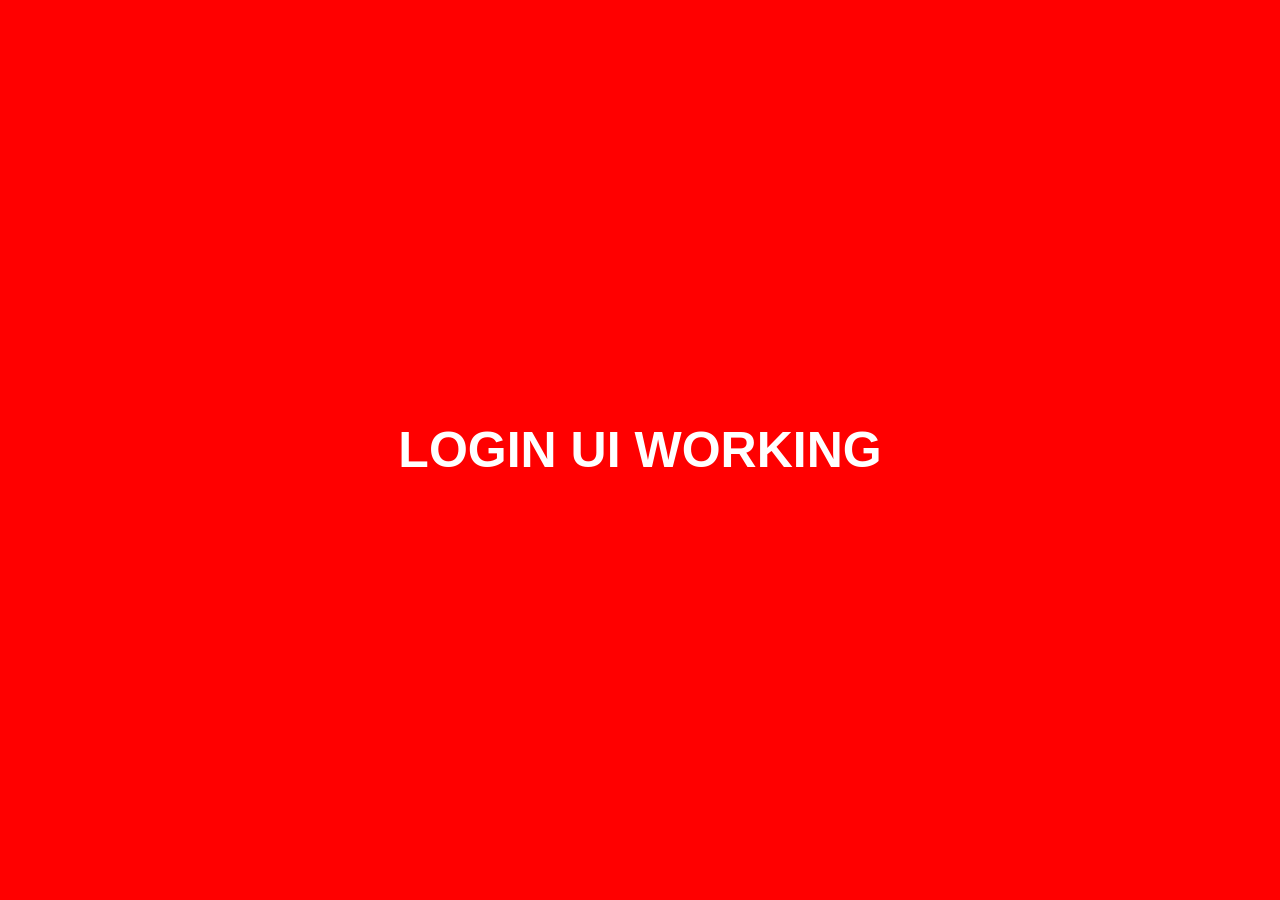
<file: mods/deathmatch/resources/[core]/login_ui/index.html>
<!DOCTYPE html>
<html>
<head>
    <meta charset="utf-8">
    <style>
        html,
        body {
            margin: 0;
            padding: 0;
            width: 100%;
            height: 100%;
            background: red;
            overflow: hidden;
        }

        h1 {
            color: white;
            font-size: 50px;
            position: absolute;
            top: 50%;
            left: 50%;
            transform: translate(-50%, -50%);
            margin: 0;
            font-family: sans-serif;
        }
    </style>
</head>
<body>
    <h1>LOGIN UI WORKING</h1>
</body>
</html>
</file>
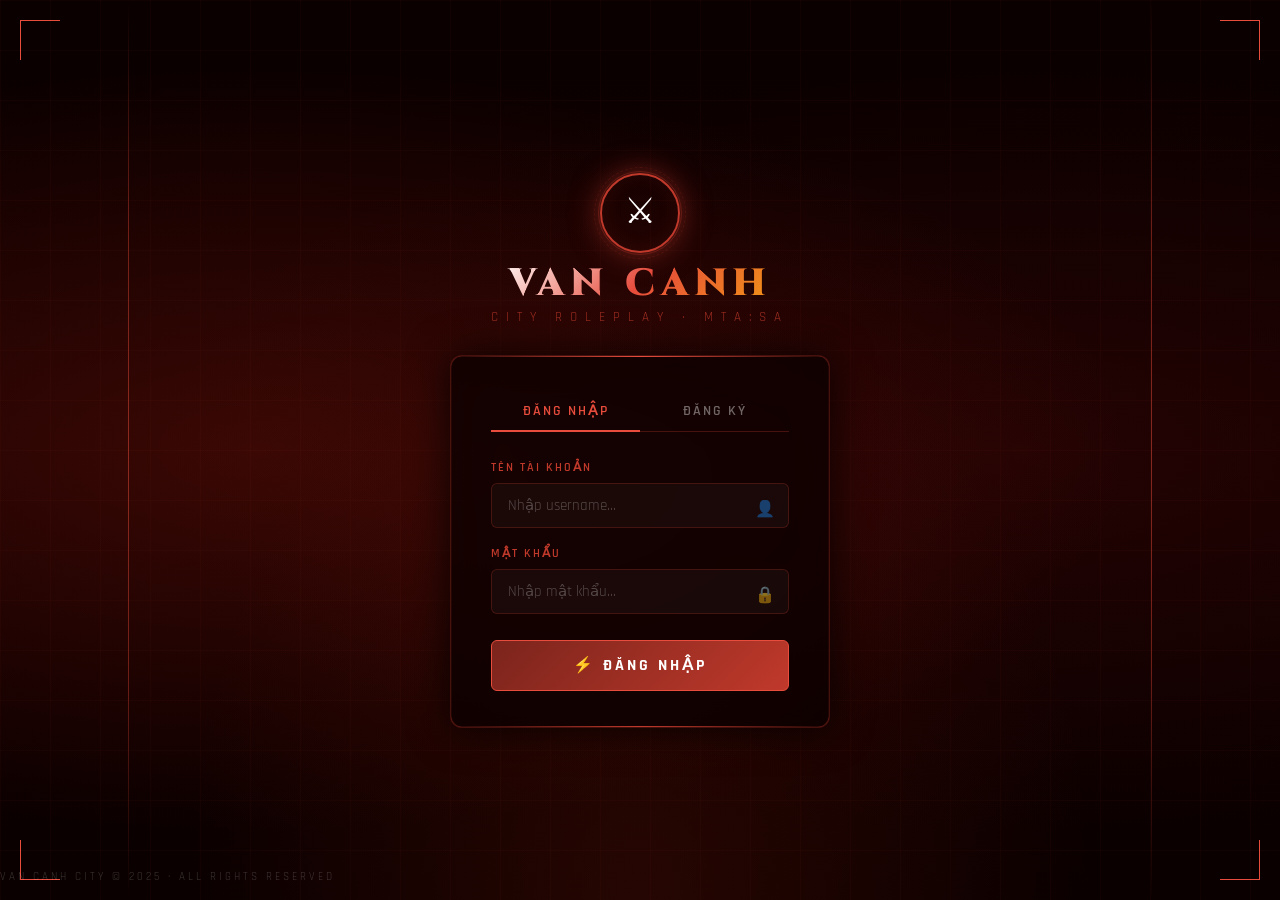
<file: mods/deathmatch/resource-cache/http-client-files/login_ui/html/index.html>
<!DOCTYPE html>
<html lang="vi">
<head>
<meta charset="UTF-8">
<meta name="viewport" content="width=device-width, initial-scale=1.0">
<title>Van Canh City - Login</title>
<link href="https://fonts.googleapis.com/css2?family=Cinzel:wght@400;700;900&family=Rajdhani:wght@300;400;500;600;700&display=swap" rel="stylesheet">
<style>
* { margin:0; padding:0; box-sizing:border-box; }

:root {
  --red: #c0392b;
  --red-bright: #e74c3c;
  --red-dark: #7b241c;
  --red-glow: rgba(192,57,43,0.6);
  --green: #27ae60;
  --green-bright: #2ecc71;
  --green-glow: rgba(39,174,96,0.6);
  --gold: #f39c12;
  --dark: #0a0a0a;
  --dark2: #111111;
  --dark3: #1a0a0a;
  --glass: rgba(10,0,0,0.75);
  --border: rgba(192,57,43,0.3);
}

body {
  width: 100vw; height: 100vh;
  background: var(--dark);
  font-family: 'Rajdhani', sans-serif;
  overflow: hidden;
  color: #fff;
}

/* BACKGROUND */
.bg {
  position: fixed; inset: 0;
  background: 
    radial-gradient(ellipse at 20% 50%, rgba(120,20,10,0.4) 0%, transparent 60%),
    radial-gradient(ellipse at 80% 50%, rgba(80,10,10,0.3) 0%, transparent 60%),
    radial-gradient(ellipse at 50% 100%, rgba(150,30,10,0.2) 0%, transparent 50%),
    linear-gradient(180deg, #0a0000 0%, #110000 50%, #0a0000 100%);
}

.bg-grid {
  position: fixed; inset: 0;
  background-image: 
    linear-gradient(rgba(192,57,43,0.04) 1px, transparent 1px),
    linear-gradient(90deg, rgba(192,57,43,0.04) 1px, transparent 1px);
  background-size: 50px 50px;
  animation: gridMove 20s linear infinite;
}
@keyframes gridMove { from{background-position:0 0} to{background-position:50px 50px} }

.bg-particles { position:fixed; inset:0; pointer-events:none; }
.particle {
  position:absolute; width:2px; height:2px;
  background: var(--red-bright); border-radius:50%;
  animation: float linear infinite;
  opacity:0;
}
@keyframes float {
  0%{opacity:0;transform:translateY(100vh) translateX(0)}
  10%{opacity:1}
  90%{opacity:1}
  100%{opacity:0;transform:translateY(-100px) translateX(calc(var(--drift)*1px))}
}

/* DECORATIVE LINES */
.deco-line-left, .deco-line-right {
  position:fixed; top:0; bottom:0; width:1px;
  background: linear-gradient(180deg, transparent, var(--red), var(--red-bright), var(--red), transparent);
  opacity:0.5;
  animation: lineGlow 3s ease-in-out infinite alternate;
}
.deco-line-left { left: 10%; }
.deco-line-right { right: 10%; animation-delay:1.5s; }
@keyframes lineGlow { from{opacity:0.2} to{opacity:0.7} }

/* MAIN CONTAINER */
.main {
  position: relative; z-index:10;
  display: flex; flex-direction: column;
  align-items: center; justify-content: center;
  height: 100vh; gap: 0;
}

/* LOGO */
.logo-wrap {
  text-align: center; margin-bottom: 30px;
  animation: logoIn 1s cubic-bezier(0.16,1,0.3,1) both;
}
@keyframes logoIn {
  from{opacity:0;transform:translateY(-40px) scale(0.8)}
  to{opacity:1;transform:translateY(0) scale(1)}
}

.logo-icon {
  width: 80px; height: 80px; margin: 0 auto 12px;
  border: 2px solid var(--red);
  border-radius: 50%;
  display: flex; align-items: center; justify-content: center;
  font-size: 36px;
  box-shadow: 0 0 30px var(--red-glow), inset 0 0 20px rgba(192,57,43,0.1);
  animation: iconPulse 2.5s ease-in-out infinite;
  position: relative;
}
.logo-icon::before {
  content:'';position:absolute;inset:-4px;
  border-radius:50%; border:1px solid rgba(192,57,43,0.3);
  animation: rotateBorder 8s linear infinite;
}
.logo-icon::after {
  content:'';position:absolute;inset:-8px;
  border-radius:50%; border:1px dashed rgba(192,57,43,0.15);
  animation: rotateBorder 12s linear infinite reverse;
}
@keyframes iconPulse {
  0%,100%{box-shadow:0 0 30px var(--red-glow),inset 0 0 20px rgba(192,57,43,0.1)}
  50%{box-shadow:0 0 60px var(--red-glow),0 0 100px rgba(192,57,43,0.2),inset 0 0 30px rgba(192,57,43,0.2)}
}
@keyframes rotateBorder { from{transform:rotate(0deg)} to{transform:rotate(360deg)} }

.logo-title {
  font-family: 'Cinzel', serif;
  font-size: 38px; font-weight: 900;
  letter-spacing: 6px;
  background: linear-gradient(135deg, #fff 0%, var(--red-bright) 50%, var(--gold) 100%);
  -webkit-background-clip: text; -webkit-text-fill-color: transparent;
  text-shadow: none;
  line-height:1;
}
.logo-sub {
  font-size: 13px; letter-spacing: 8px;
  color: var(--red); text-transform: uppercase;
  margin-top: 6px; opacity: 0.8;
}

/* PANEL */
.panel {
  background: var(--glass);
  border: 1px solid var(--border);
  border-radius: 12px;
  padding: 36px 40px;
  width: 380px;
  backdrop-filter: blur(20px);
  box-shadow: 0 0 40px rgba(0,0,0,0.8), 0 0 1px var(--red) inset;
  animation: panelIn 1s 0.3s cubic-bezier(0.16,1,0.3,1) both;
  position: relative;
  overflow: hidden;
}
@keyframes panelIn {
  from{opacity:0;transform:scale(0.9) translateY(20px)}
  to{opacity:1;transform:scale(1) translateY(0)}
}
.panel::before {
  content:''; position:absolute; top:0; left:0; right:0; height:1px;
  background: linear-gradient(90deg, transparent, var(--red-bright), transparent);
}
.panel::after {
  content:''; position:absolute; bottom:0; left:0; right:0; height:1px;
  background: linear-gradient(90deg, transparent, var(--red), transparent);
}

.tab-bar {
  display: flex; margin-bottom: 28px;
  border-bottom: 1px solid var(--border);
}
.tab {
  flex:1; padding:10px; text-align:center;
  font-size:14px; font-weight:600; letter-spacing:2px; text-transform:uppercase;
  cursor:pointer; color: rgba(255,255,255,0.4);
  border-bottom: 2px solid transparent;
  margin-bottom: -1px;
  transition: all 0.3s;
}
.tab.active { color: var(--red-bright); border-bottom-color: var(--red-bright); }
.tab:hover:not(.active) { color: rgba(255,255,255,0.7); }

.form-group { margin-bottom: 18px; position: relative; }
.form-group label {
  display: block; font-size:12px; font-weight:600;
  letter-spacing: 2px; text-transform: uppercase;
  color: var(--red); margin-bottom: 8px;
}
.form-group input {
  width: 100%; padding: 12px 16px;
  background: rgba(255,255,255,0.03);
  border: 1px solid rgba(192,57,43,0.25);
  border-radius: 6px;
  color: #fff; font-family:'Rajdhani',sans-serif; font-size:15px;
  outline: none;
  transition: all 0.3s;
}
.form-group input:focus {
  border-color: var(--red-bright);
  background: rgba(192,57,43,0.07);
  box-shadow: 0 0 15px rgba(192,57,43,0.2);
}
.form-group input::placeholder { color: rgba(255,255,255,0.25); }

.form-icon {
  position: absolute; right:14px; top:39px;
  color: rgba(192,57,43,0.5); font-size:16px;
}

.btn-login {
  width: 100%; padding: 14px;
  background: linear-gradient(135deg, var(--red-dark), var(--red));
  border: 1px solid var(--red-bright);
  border-radius: 6px;
  color: #fff; font-family:'Rajdhani',sans-serif;
  font-size:16px; font-weight:700; letter-spacing:3px; text-transform:uppercase;
  cursor: pointer; position:relative; overflow:hidden;
  transition: all 0.3s; margin-top:8px;
}
.btn-login::before {
  content:''; position:absolute; inset:0;
  background: linear-gradient(135deg, var(--red), var(--red-bright));
  opacity:0; transition:opacity 0.3s;
}
.btn-login:hover { box-shadow: 0 0 30px var(--red-glow); transform:translateY(-1px); }
.btn-login:hover::before { opacity:1; }
.btn-login:active { transform:translateY(0); }
.btn-login span { position:relative; z-index:1; }

.btn-register {
  width:100%; padding:12px;
  background: transparent;
  border: 1px solid rgba(39,174,96,0.4);
  border-radius:6px; color: var(--green-bright);
  font-family:'Rajdhani',sans-serif; font-size:15px; font-weight:600;
  letter-spacing:2px; text-transform:uppercase;
  cursor:pointer; transition:all 0.3s; margin-top:10px;
}
.btn-register:hover {
  background: rgba(39,174,96,0.1);
  border-color: var(--green-bright);
  box-shadow: 0 0 20px var(--green-glow);
}

.divider {
  display:flex; align-items:center; gap:12px; margin:16px 0;
  color:rgba(255,255,255,0.2); font-size:12px; letter-spacing:2px;
}
.divider::before,.divider::after {
  content:''; flex:1; height:1px;
  background: rgba(192,57,43,0.2);
}

.status-msg {
  text-align:center; font-size:13px; letter-spacing:1px;
  padding:8px; border-radius:4px; margin-top:12px;
  display:none;
}
.status-msg.error { display:block; color:var(--red-bright); background:rgba(192,57,43,0.1); border:1px solid rgba(192,57,43,0.3); }
.status-msg.success { display:block; color:var(--green-bright); background:rgba(39,174,96,0.1); border:1px solid rgba(39,174,96,0.3); }

/* TAB PANELS */
.tab-panel { display:none; }
.tab-panel.active { display:block; animation: fadeSlide 0.3s ease; }
@keyframes fadeSlide { from{opacity:0;transform:translateX(10px)} to{opacity:1;transform:translateX(0)} }

/* FOOTER */
.footer {
  position:fixed; bottom:16px;
  color:rgba(255,255,255,0.2); font-size:11px; letter-spacing:3px;
  text-transform:uppercase;
  animation: fadeIn 1s 1s both;
}
@keyframes fadeIn { from{opacity:0} to{opacity:1} }

/* CORNER DECO */
.corner { position:fixed; width:40px; height:40px; }
.corner::before,.corner::after { content:''; position:absolute; background:var(--red-bright); }
.corner::before { width:100%; height:1px; top:0; left:0; }
.corner::after { width:1px; height:100%; top:0; left:0; }
.corner.tl { top:20px; left:20px; }
.corner.tr { top:20px; right:20px; transform:scaleX(-1); }
.corner.bl { bottom:20px; left:20px; transform:scaleY(-1); }
.corner.br { bottom:20px; right:20px; transform:scale(-1); }

/* Loading overlay */
.loading-overlay {
  position:fixed; inset:0; z-index:100;
  background: var(--dark); display:flex; align-items:center; justify-content:center;
  flex-direction:column; gap:20px;
  animation: fadeOut 0.5s 0.5s forwards;
}
@keyframes fadeOut { to{opacity:0;pointer-events:none} }
.loading-bar-wrap {
  width:200px; height:2px; background:rgba(255,255,255,0.05);
  border-radius:2px; overflow:hidden;
}
.loading-bar-inner {
  height:100%; width:0; background:var(--red-bright);
  border-radius:2px;
  animation: loadBar 0.5s 0s forwards;
}
@keyframes loadBar { to{width:100%} }
.loading-text { font-size:12px; letter-spacing:4px; color:var(--red); text-transform:uppercase; }
</style>
</head>
<body>

<div class="loading-overlay">
  <div class="loading-text">Van Canh City</div>
  <div class="loading-bar-wrap"><div class="loading-bar-inner"></div></div>
</div>

<div class="bg"></div>
<div class="bg-grid"></div>
<div class="bg-particles" id="particles"></div>

<div class="corner tl"></div>
<div class="corner tr"></div>
<div class="corner bl"></div>
<div class="corner br"></div>
<div class="deco-line-left"></div>
<div class="deco-line-right"></div>

<div class="main">
  <div class="logo-wrap">
    <div class="logo-icon">⚔</div>
    <div class="logo-title">VAN CANH</div>
    <div class="logo-sub">City Roleplay · MTA:SA</div>
  </div>

  <div class="panel">
    <div class="tab-bar">
      <div class="tab active" onclick="switchTab('login')">Đăng Nhập</div>
      <div class="tab" onclick="switchTab('register')">Đăng Ký</div>
    </div>

    <!-- LOGIN -->
    <div class="tab-panel active" id="tab-login">
      <div class="form-group">
        <label>Tên tài khoản</label>
        <input type="text" id="login-user" placeholder="Nhập username..." autocomplete="off"/>
        <span class="form-icon">👤</span>
      </div>
      <div class="form-group">
        <label>Mật khẩu</label>
        <input type="password" id="login-pass" placeholder="Nhập mật khẩu..."/>
        <span class="form-icon">🔒</span>
      </div>
      <button class="btn-login" onclick="doLogin()"><span>⚡ ĐĂNG NHẬP</span></button>
      <div class="status-msg" id="login-msg"></div>
    </div>

    <!-- REGISTER -->
    <div class="tab-panel" id="tab-register">
      <div class="form-group">
        <label>Tên tài khoản</label>
        <input type="text" id="reg-user" placeholder="Nhập username..." autocomplete="off"/>
        <span class="form-icon">👤</span>
      </div>
      <div class="form-group">
        <label>Mật khẩu</label>
        <input type="password" id="reg-pass" placeholder="Nhập mật khẩu..."/>
        <span class="form-icon">🔒</span>
      </div>
      <div class="form-group">
        <label>Xác nhận mật khẩu</label>
        <input type="password" id="reg-pass2" placeholder="Nhập lại mật khẩu..."/>
        <span class="form-icon">🔑</span>
      </div>
      <button class="btn-register" onclick="doRegister()">✨ TẠO TÀI KHOẢN</button>
      <div class="status-msg" id="reg-msg"></div>
    </div>
  </div>
</div>

<div class="footer">Van Canh City © 2025 · All Rights Reserved</div>

<script>
// Generate particles
const pc = document.getElementById('particles');
for(let i=0;i<30;i++){
  const p=document.createElement('div');
  p.className='particle';
  p.style.left=Math.random()*100+'%';
  p.style.setProperty('--drift',(Math.random()-0.5)*200);
  p.style.animationDuration=(8+Math.random()*15)+'s';
  p.style.animationDelay=Math.random()*10+'s';
  p.style.width=p.style.height=(1+Math.random()*2)+'px';
  pc.appendChild(p);
}

function switchTab(t) {
  document.querySelectorAll('.tab').forEach((el,i)=>el.classList.toggle('active', (i===0&&t==='login')||(i===1&&t==='register')));
  document.querySelectorAll('.tab-panel').forEach(el=>el.classList.remove('active'));
  document.getElementById('tab-'+t).classList.add('active');
}

function showMsg(id, msg, type) {
  const el=document.getElementById(id);
  el.textContent=msg; el.className='status-msg '+type;
}

function doLogin() {
  const user = document.getElementById('login-user').value.trim();
  const pass = document.getElementById('login-pass').value;
  if(!user || !pass){ showMsg('login-msg', 'Vui lòng điền đủ thông tin!', 'error'); return; }
  
  if(window.mta) {
      mta.triggerEvent('onLoginSubmit', user, pass); // Tên phải là onLoginSubmit
  }
}

function doRegister() {
  const user = document.getElementById('reg-user').value.trim();
  const pass = document.getElementById('reg-pass').value;
  // ... các đoạn kiểm tra khác ...
  
  // DÒNG NÀY PHẢI LÀ 'onRegisterSubmit'
  if(window.mta) {
    mta.triggerEvent('onRegisterSubmit', user, pass);
  } else {
    showMsg('reg-msg', 'Đang kết nối game...', 'error');
  }
}

// Receive events from Lua
function showLoginError(msg){ showMsg('login-msg',msg,'error'); }
function showLoginSuccess(msg){ showMsg('login-msg',msg,'success'); }
function showRegError(msg){ showMsg('reg-msg',msg,'error'); }
function showRegSuccess(msg){ showMsg('reg-msg',msg,'success'); }

// Enter key support
document.addEventListener('keydown',e=>{
  if(e.key==='Enter'){
    if(document.getElementById('tab-login').classList.contains('active')) doLogin();
    else doRegister();
  }
// Thay thế đoạn script xử lý ở cuối file index.html của bạn bằng đoạn này:

function toggleView(type) {
  document.getElementById('login-view').classList.toggle('active', type==='login');
  document.getElementById('reg-view').classList.toggle('active', type==='register');
}

function doLogin() {
  const user = document.getElementById('login-user').value.trim();
  const pass = document.getElementById('login-pass').value;
  
  if(!user || !pass){
    showMsg('login-msg', 'Vui lòng điền đầy đủ thông tin!', 'error');
    return;
  }
  
  // Gửi sự kiện về Client của MTA (Đã đồng bộ tên Event)
  if(window.mta) {
    mta.triggerEvent('onCefLoginSubmit', user, pass);
  } else {
    showMsg('login-msg', 'Đang kết nối tương tác game...', 'error');
  }
}

function doRegister() {
  const user = document.getElementById('reg-user').value.trim();
  const pass = document.getElementById('reg-pass').value;
  const pass2 = document.getElementById('reg-pass2').value;
  
  // Tạo mặc định Email và Tên nhân vật ảo dựa theo tên tài khoản để khớp với Server MySQL cũ của bạn
  const email = user + "@vancanh.com";
  const char = user + "_City"; 

  if(!user || !pass || !pass2){
    showMsg('reg-msg', 'Vui lòng điền đầy đủ thông tin!', 'error');
    return;
  }
  if(pass.length < 6){
    showMsg('reg-msg', 'Mật khẩu phải có ít nhất 6 ký tự!', 'error');
    return;
  }
  if(pass !== pass2){
    showMsg('reg-msg', 'Mật khẩu xác nhận không khớp!', 'error');
    return;
  }
  
  // Gửi sự kiện về Client của MTA (Đã đồng bộ tên Event)
  if(window.mta) {
    mta.triggerEvent('onCefRegisterSubmit', user, pass, email, char);
  } else {
    showMsg('reg-msg', 'Đang kết nối tương tác game...', 'error');
  }
}

// Các hàm nhận phản hồi từ file Lua gửi lên Web để in chữ thông báo lỗi/thành công
function showResponse(text, isSuccess) {
  if (isSuccess) {
    // Nếu Đăng ký thành công, hiển thị thông báo xanh và tự chuyển về tab Đăng Nhập
    showMsg('reg-msg', text, 'success');
    showMsg('login-msg', 'Đăng ký thành công! Hãy Đăng nhập.', 'success');
    setTimeout(() => { toggleView('login'); }, 2000);
  } else {
    // Nếu thất bại thì in lỗi đỏ lòm lên tab tương ứng
    showMsg('login-msg', text, 'error');
    showMsg('reg-msg', text, 'error');
  }
}
});
</script>
</body>
</html>
</file>
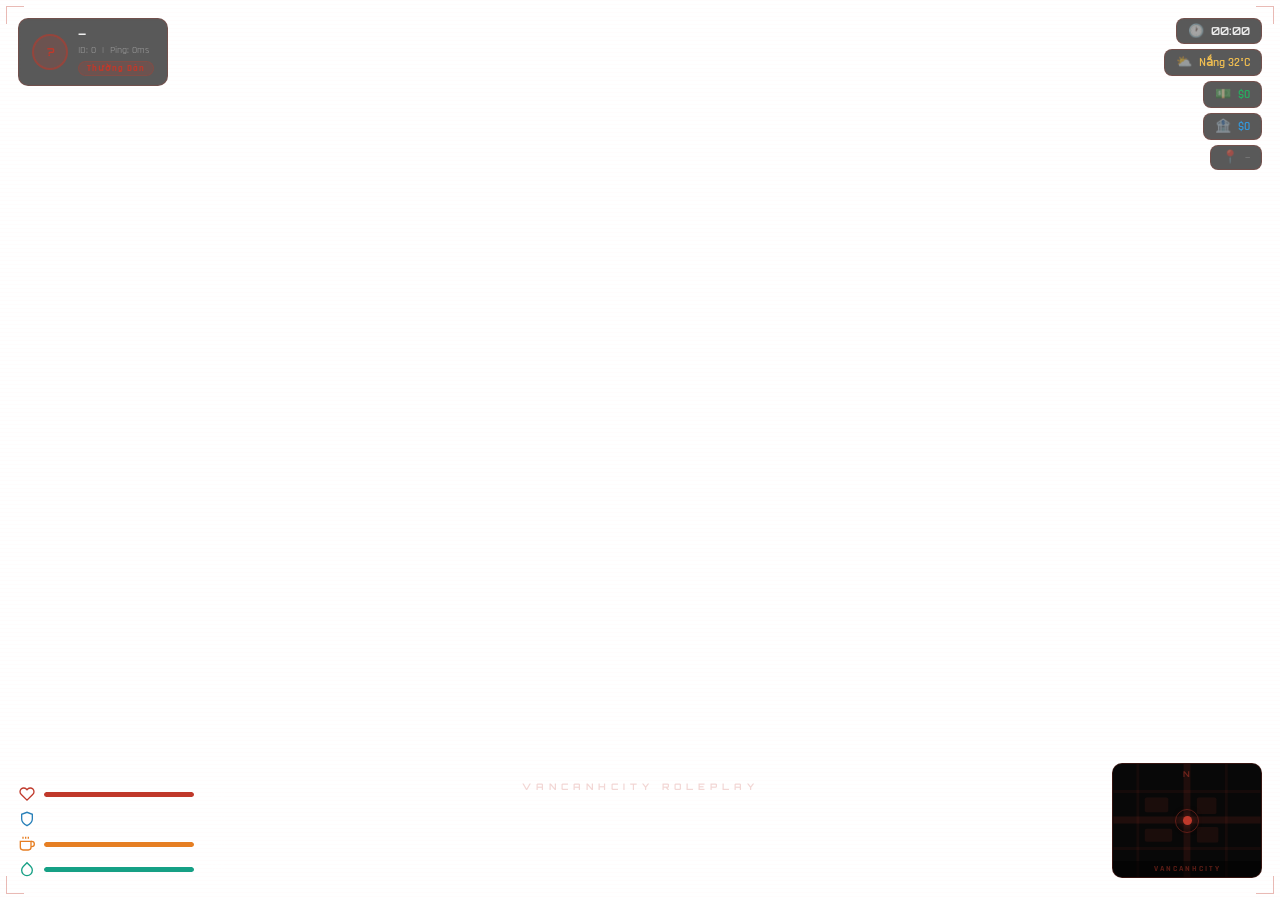
<file: mods/deathmatch/resource-cache/http-client-files/vcc_hud/hud.html>
<!DOCTYPE html>
<html lang="vi">
<head>
<meta charset="UTF-8">
<title>VCC HUD</title>
<style>
@import url('https://fonts.googleapis.com/css2?family=Rajdhani:wght@400;600;700&family=Orbitron:wght@400;700;900&display=swap');
*{margin:0;padding:0;box-sizing:border-box}
html,body{width:100%;height:100%;overflow:hidden;background:transparent}
body{font-family:'Rajdhani',sans-serif;user-select:none}

:root{
  --red:#c0392b;
  --red-glow:rgba(192,57,43,0.6);
  --red-dim:rgba(192,57,43,0.18);
  --red-border:rgba(192,57,43,0.25);
  --panel-bg:rgba(0,0,0,0.65);
  --text:rgba(255,255,255,0.9);
  --text-dim:rgba(255,255,255,0.4);
}

/* ─── SCAN LINES ─── */
body::after{
  content:'';position:fixed;inset:0;pointer-events:none;z-index:0;
  background:repeating-linear-gradient(0deg,transparent,transparent 3px,rgba(255,0,0,0.01) 3px,rgba(255,0,0,0.01) 4px);
}

/* ─── PLAYER CARD - top left ─── */
#player-card{
  position:fixed;top:18px;left:18px;z-index:10;
  background:var(--panel-bg);
  border:1px solid var(--red-border);
  border-radius:10px;padding:8px 13px;
  display:flex;align-items:center;gap:10px;
  backdrop-filter:blur(4px);
}
.avatar{
  width:36px;height:36px;border-radius:50%;
  border:2px solid rgba(192,57,43,0.5);
  background:var(--red-dim);
  display:flex;align-items:center;justify-content:center;
  font-family:'Orbitron',sans-serif;font-size:11px;font-weight:700;
  color:var(--red);flex-shrink:0;
}
.pname{font-size:13px;font-weight:700;color:var(--text)}
.pid{font-size:10px;color:var(--text-dim);margin-top:1px}
.job-pill{
  display:inline-block;margin-top:3px;
  font-size:9px;font-weight:700;letter-spacing:1px;
  padding:1px 8px;border-radius:20px;
  background:var(--red-dim);color:var(--red);
  border:1px solid var(--red-border);
}

/* ─── INFO CHIPS - top right ─── */
#info-panel{
  position:fixed;top:18px;right:18px;z-index:10;
  display:flex;flex-direction:column;gap:5px;align-items:flex-end;
}
.chip{
  background:var(--panel-bg);
  border:1px solid var(--red-border);
  border-radius:8px;padding:5px 11px;
  display:flex;align-items:center;gap:7px;
  font-size:12px;font-weight:600;color:var(--text);
  backdrop-filter:blur(4px);
}
.ic{font-size:13px;opacity:0.5;line-height:1}
.c-green{color:#27ae60}.c-blue{color:#3498db}
.c-yellow{color:rgba(255,200,80,0.9)}.c-dim{color:var(--text-dim);font-size:10px;font-weight:400}
.c-time{color:var(--text);font-family:'Orbitron',sans-serif;font-size:11px}

/* ─── VITALS - bottom left ─── */
#vitals{
  position:fixed;bottom:22px;left:18px;z-index:10;
  display:flex;flex-direction:column;gap:7px;
}
.bar-row{display:flex;align-items:center;gap:8px}
.b-ic{width:18px;height:18px;display:flex;align-items:center;justify-content:center;flex-shrink:0}
.b-ic svg{width:16px;height:16px}
.b-track{
  width:150px;height:5px;
  background:rgba(255,255,255,0.07);
  border-radius:3px;overflow:hidden;
}
.b-fill{height:100%;border-radius:3px;transition:width .5s cubic-bezier(.4,0,.2,1)}
.b-hp   {background:#c0392b;box-shadow:0 0 8px rgba(192,57,43,0.7)}
.b-armor{background:#2980b9;box-shadow:0 0 8px rgba(41,128,185,0.7)}
.b-food {background:#e67e22;box-shadow:0 0 8px rgba(230,126,34,0.7)}
.b-water{background:#16a085;box-shadow:0 0 8px rgba(22,160,133,0.7)}
.b-num{font-size:11px;color:var(--text-dim);font-weight:600;min-width:24px;text-align:right}

/* ─── SPEEDOMETER - bottom center ─── */
#speedo{
  position:fixed;bottom:18px;left:50%;transform:translateX(-50%);z-index:10;
  background:var(--panel-bg);
  border:1px solid var(--red-border);
  border-radius:14px;padding:10px 18px;
  display:flex;align-items:center;gap:16px;
  backdrop-filter:blur(4px);
  opacity:0;transition:opacity .3s;
}
#speedo.active{opacity:1}
.arc-wrap{position:relative;width:84px;height:84px}
.arc-wrap svg{width:84px;height:84px}
.arc-num{
  position:absolute;top:50%;left:50%;transform:translate(-50%,-50%);
  text-align:center;
}
.arc-val{font-family:'Orbitron',sans-serif;font-size:21px;font-weight:900;color:#fff;display:block;line-height:1}
.arc-unit{font-size:8px;color:var(--text-dim);letter-spacing:1.5px}
.s-div{width:1px;height:58px;background:var(--red-border)}
.gear-col{display:flex;flex-direction:column;align-items:center;gap:2px}
.gear-lbl{font-size:9px;letter-spacing:2px;color:var(--text-dim)}
.gear-val{font-family:'Orbitron',sans-serif;font-size:30px;font-weight:900;color:var(--red);line-height:1}
.eng-badge{
  font-size:9px;font-weight:700;letter-spacing:1.5px;
  padding:2px 8px;border-radius:20px;
  background:rgba(46,204,113,0.15);color:#2ecc71;
  border:1px solid rgba(46,204,113,0.3);
}
.eng-badge.off{background:rgba(192,57,43,0.15);color:var(--red);border-color:var(--red-border)}
.fuel-col{display:flex;flex-direction:column;align-items:center;gap:3px}
.fuel-v{width:8px;height:46px;background:rgba(255,255,255,0.07);border-radius:4px;overflow:hidden;display:flex;align-items:flex-end}
.fuel-vf{width:100%;border-radius:4px;background:#e67e22;box-shadow:0 0 6px rgba(230,126,34,0.5);transition:height .5s}
.fuel-lbl{font-size:9px;color:var(--text-dim)}

/* ─── MINIMAP - bottom right ─── */
#minimap{
  position:fixed;bottom:22px;right:18px;z-index:10;
  width:150px;height:115px;
  border:1px solid var(--red-border);
  border-radius:10px;overflow:hidden;
  background:#080808;
}
.mm-bg{position:absolute;inset:0}
.mm-grid-svg{position:absolute;inset:0;width:100%;height:100%}
.mm-dot{
  position:absolute;top:50%;left:50%;
  width:9px;height:9px;margin:-4.5px;
  border-radius:50%;background:var(--red);
  box-shadow:0 0 10px var(--red-glow);
  animation:pulse 1.5s ease-in-out infinite;
}
.mm-ring{
  position:absolute;top:50%;left:50%;
  width:24px;height:24px;margin:-12px;
  border:1px solid rgba(192,57,43,0.4);
  border-radius:50%;
  animation:ring 1.5s ease-out infinite;
}
.mm-footer{
  position:absolute;bottom:0;left:0;right:0;
  text-align:center;font-size:8px;letter-spacing:2px;
  color:rgba(192,57,43,0.45);font-weight:700;
  padding:3px 0;
  background:rgba(0,0,0,0.5);
}
.north-badge{
  position:absolute;top:5px;left:50%;transform:translateX(-50%);
  font-size:8px;font-weight:700;letter-spacing:1px;
  color:rgba(192,57,43,0.5);font-family:'Orbitron',sans-serif;
}
@keyframes pulse{0%,100%{opacity:1}50%{opacity:.4}}
@keyframes ring{0%{transform:scale(.5);opacity:.6}100%{transform:scale(2.2);opacity:0}}

/* ─── NOTIFICATIONS - center left ─── */
#notifs{
  position:fixed;left:18px;top:50%;transform:translateY(-50%);
  z-index:100;
  display:flex;flex-direction:column;gap:5px;
}
.notif{
  background:rgba(0,0,0,0.8);
  border-left:2px solid var(--red);
  border-radius:0 7px 7px 0;
  padding:7px 13px;max-width:240px;
  animation:slideIn .3s ease, fadeOut .3s ease 4.7s forwards;
}
.notif.success{border-color:#27ae60}
.notif.warning{border-color:#f39c12}
.notif.info   {border-color:#3498db}
.notif-t{font-size:12px;font-weight:700;color:#fff}
.notif-m{font-size:11px;color:rgba(255,255,255,0.5);margin-top:2px}
@keyframes slideIn{from{opacity:0;transform:translateX(-16px)}to{opacity:1;transform:none}}
@keyframes fadeOut{from{opacity:1}to{opacity:0;margin:0;padding:0;height:0}}

/* ─── STATUS BADGES ─── */
#badges{
  position:fixed;bottom:115px;right:18px;
  display:flex;flex-direction:column;gap:4px;align-items:flex-end;
  z-index:10;
}
.badge{
  font-size:9px;font-weight:700;letter-spacing:1px;
  padding:3px 10px;border-radius:20px;
  display:flex;align-items:center;gap:5px;
}
.badge-dot{width:5px;height:5px;border-radius:50%;background:currentColor}
.b-wanted{background:rgba(192,57,43,0.2);color:var(--red);border:1px solid var(--red-border);animation:blink 1s infinite}
.b-duty  {background:rgba(46,204,113,0.15);color:#2ecc71;border:1px solid rgba(46,204,113,0.3)}
.b-belt  {background:rgba(241,196,15,0.15);color:#f1c40f;border:1px solid rgba(241,196,15,0.3)}
@keyframes blink{0%,100%{opacity:1}50%{opacity:.4}}

/* ─── CORNER DECO ─── */
.corner{position:fixed;width:18px;height:18px;z-index:5}
.c-tl{top:6px;left:6px;border-top:1px solid rgba(192,57,43,0.35);border-left:1px solid rgba(192,57,43,0.35)}
.c-tr{top:6px;right:6px;border-top:1px solid rgba(192,57,43,0.35);border-right:1px solid rgba(192,57,43,0.35)}
.c-bl{bottom:6px;left:6px;border-bottom:1px solid rgba(192,57,43,0.35);border-left:1px solid rgba(192,57,43,0.35)}
.c-br{bottom:6px;right:6px;border-bottom:1px solid rgba(192,57,43,0.35);border-right:1px solid rgba(192,57,43,0.35)}

/* ─── SERVER NAME WATERMARK ─── */
#watermark{
  position:fixed;bottom:18px;left:50%;transform:translateX(-50%);
  font-family:'Orbitron',sans-serif;font-size:9px;font-weight:700;
  letter-spacing:5px;color:rgba(192,57,43,0.2);
  pointer-events:none;z-index:1;
  white-space:nowrap;
  margin-bottom:90px;
}
</style>
</head>
<body>

<div class="corner c-tl"></div>
<div class="corner c-tr"></div>
<div class="corner c-bl"></div>
<div class="corner c-br"></div>

<!-- Player Card -->
<div id="player-card">
  <div class="avatar" id="avatar">?</div>
  <div>
    <div class="pname" id="player-name">—</div>
    <div class="pid">ID: <span id="player-id">0</span> &nbsp;|&nbsp; Ping: <span id="player-ping">0</span>ms</div>
    <span class="job-pill" id="player-job">Thường Dân</span>
  </div>
</div>

<!-- Info Panel -->
<div id="info-panel">
  <div class="chip"><span class="ic">🕐</span><span class="c-time" id="game-time">00:00</span></div>
  <div class="chip"><span class="ic">⛅</span><span class="c-yellow" id="weather">Nắng  32°C</span></div>
  <div class="chip"><span class="ic">💵</span><span class="c-green" id="cash">$0</span></div>
  <div class="chip"><span class="ic">🏦</span><span class="c-blue" id="bank">$0</span></div>
  <div class="chip"><span class="ic">📍</span><span class="c-dim" id="zone">—</span></div>
</div>

<!-- Vitals -->
<div id="vitals">
  <div class="bar-row">
    <div class="b-ic"><svg viewBox="0 0 24 24" fill="none" stroke="#c0392b" stroke-width="2"><path d="M20.84 4.61a5.5 5.5 0 0 0-7.78 0L12 5.67l-1.06-1.06a5.5 5.5 0 0 0-7.78 7.78l1.06 1.06L12 21.23l7.78-7.78 1.06-1.06a5.5 5.5 0 0 0 0-7.78z"/></svg></div>
    <div class="b-track"><div class="b-fill b-hp" id="bar-hp" style="width:100%"></div></div>
    <span class="b-num" id="txt-hp">100</span>
  </div>
  <div class="bar-row">
    <div class="b-ic"><svg viewBox="0 0 24 24" fill="none" stroke="#2980b9" stroke-width="2"><path d="M12 22s8-4 8-10V5l-8-3-8 3v7c0 6 8 10 8 10z"/></svg></div>
    <div class="b-track"><div class="b-fill b-armor" id="bar-armor" style="width:0%"></div></div>
    <span class="b-num" id="txt-armor">0</span>
  </div>
  <div class="bar-row">
    <div class="b-ic"><svg viewBox="0 0 24 24" fill="none" stroke="#e67e22" stroke-width="2"><path d="M18 8h1a4 4 0 0 1 0 8h-1"/><path d="M2 8h16v9a4 4 0 0 1-4 4H6a4 4 0 0 1-4-4V8z"/><line x1="6" y1="1" x2="6" y2="4"/><line x1="10" y1="1" x2="10" y2="4"/><line x1="14" y1="1" x2="14" y2="4"/></svg></div>
    <div class="b-track"><div class="b-fill b-food" id="bar-food" style="width:100%"></div></div>
    <span class="b-num" id="txt-food">100</span>
  </div>
  <div class="bar-row">
    <div class="b-ic"><svg viewBox="0 0 24 24" fill="none" stroke="#16a085" stroke-width="2"><path d="M12 2.69l5.66 5.66a8 8 0 1 1-11.31 0z"/></svg></div>
    <div class="b-track"><div class="b-fill b-water" id="bar-water" style="width:100%"></div></div>
    <span class="b-num" id="txt-water">100</span>
  </div>
</div>

<!-- Speedometer (hidden when on foot) -->
<div id="speedo">
  <div class="arc-wrap">
    <svg viewBox="0 0 84 84">
      <circle cx="42" cy="42" r="36" fill="none" stroke="rgba(192,57,43,0.12)" stroke-width="5"/>
      <circle cx="42" cy="42" r="36" fill="none" stroke="#c0392b" stroke-width="5"
        stroke-dasharray="226" stroke-dashoffset="226"
        stroke-linecap="round" transform="rotate(-90 42 42)"
        id="arc"/>
    </svg>
    <div class="arc-num">
      <span class="arc-val" id="spd-num">0</span>
      <span class="arc-unit">KM/H</span>
    </div>
  </div>
  <div class="s-div"></div>
  <div class="gear-col">
    <div class="gear-lbl">GEAR</div>
    <div class="gear-val" id="gear-num">N</div>
    <div class="eng-badge" id="eng-badge">ON</div>
  </div>
  <div class="s-div"></div>
  <div class="fuel-col">
    <svg width="12" height="12" viewBox="0 0 24 24" fill="none" stroke="rgba(255,255,255,0.3)" stroke-width="2"><rect x="3" y="2" width="12" height="20" rx="2"/><path d="M15 8h2a2 2 0 0 1 2 2v4a2 2 0 0 1-2 2h-2"/><line x1="7" y1="6" x2="11" y2="6"/></svg>
    <div class="fuel-v"><div class="fuel-vf" id="fuel-bar" style="height:100%"></div></div>
    <div class="fuel-lbl" id="fuel-txt">100%</div>
  </div>
</div>

<!-- Minimap -->
<div id="minimap">
  <svg class="mm-grid-svg" viewBox="0 0 150 115" xmlns="http://www.w3.org/2000/svg">
    <rect width="150" height="115" fill="#080808"/>
    <line x1="75" y1="0" x2="75" y2="115" stroke="rgba(192,57,43,0.13)" stroke-width="7"/>
    <line x1="0" y1="57" x2="150" y2="57" stroke="rgba(192,57,43,0.13)" stroke-width="7"/>
    <line x1="25" y1="0" x2="25" y2="115" stroke="rgba(192,57,43,0.07)" stroke-width="3"/>
    <line x1="115" y1="0" x2="115" y2="115" stroke="rgba(192,57,43,0.07)" stroke-width="3"/>
    <line x1="0" y1="28" x2="150" y2="28" stroke="rgba(192,57,43,0.07)" stroke-width="3"/>
    <line x1="0" y1="86" x2="150" y2="86" stroke="rgba(192,57,43,0.07)" stroke-width="3"/>
    <rect x="32" y="34" width="24" height="15" rx="2" fill="rgba(192,57,43,0.1)"/>
    <rect x="85" y="34" width="20" height="17" rx="2" fill="rgba(192,57,43,0.1)"/>
    <rect x="32" y="66" width="28" height="13" rx="2" fill="rgba(192,57,43,0.1)"/>
    <rect x="85" y="64" width="22" height="16" rx="2" fill="rgba(192,57,43,0.1)"/>
  </svg>
  <div class="north-badge">N</div>
  <div class="mm-ring"></div>
  <div class="mm-dot"></div>
  <div class="mm-footer">VANCANHCITY</div>
</div>

<!-- Status Badges -->
<div id="badges"></div>

<!-- Notifications -->
<div id="notifs"></div>

<div id="watermark">VANCANHCITY ROLEPLAY</div>

<script>
// ── BRIDGE: nhận lệnh từ Lua qua triggerEvent ──────────────
function vcc_setPlayer(name, id, job) {
  document.getElementById('player-name').textContent = name || '—';
  document.getElementById('player-id').textContent = id || 0;
  const parts = (name||'?').trim().split(' ');
  const init = (parts[0][0]+(parts[parts.length-1][0]||'')).toUpperCase();
  document.getElementById('avatar').textContent = init;
  document.getElementById('player-job').textContent = job || 'Thường Dân';
}

function vcc_setMoney(cash, bank) {
  document.getElementById('cash').textContent = '$'+fmt(cash||0);
  document.getElementById('bank').textContent = '$'+fmt(bank||0);
}

function vcc_setStats(hp, armor, food, water) {
  setBar('hp', hp); setBar('armor', armor);
  setBar('food', food); setBar('water', water);
}

function vcc_setVehicle(inVeh, speed, gear, fuel, engineOn) {
  const s = document.getElementById('speedo');
  if (!inVeh) { s.classList.remove('active'); return; }
  s.classList.add('active');
  const spd = Math.max(0, Math.min(200, speed||0));
  document.getElementById('spd-num').textContent = Math.round(spd);
  const arc = document.getElementById('arc');
  const offset = 226 - (226 * spd / 200);
  arc.style.strokeDashoffset = offset;
  const g = gear||0;
  document.getElementById('gear-num').textContent = g===0?'N':g===-1?'R':g;
  const eb = document.getElementById('eng-badge');
  if (engineOn) { eb.textContent='ON'; eb.className='eng-badge'; }
  else          { eb.textContent='OFF'; eb.className='eng-badge off'; }
  const f = Math.max(0, Math.min(100, fuel||0));
  document.getElementById('fuel-bar').style.height = f+'%';
  document.getElementById('fuel-txt').textContent = Math.round(f)+'%';
}

function vcc_setTime(h, m) {
  document.getElementById('game-time').textContent =
    (h<10?'0':'')+h+':'+(m<10?'0':'')+m;
}

function vcc_setWeather(label, temp) {
  document.getElementById('weather').textContent = label+'  '+temp+'°C';
}

function vcc_setZone(zone) {
  document.getElementById('zone').textContent = zone||'—';
}

function vcc_setPing(ping) {
  document.getElementById('player-ping').textContent = ping||0;
}

function vcc_notify(title, msg, style) {
  const box = document.getElementById('notifs');
  const el = document.createElement('div');
  el.className = 'notif'+(style?' '+style:'');
  el.innerHTML = '<div class="notif-t">'+title+'</div>'
               + (msg?'<div class="notif-m">'+msg+'</div>':'');
  box.prepend(el);
  setTimeout(()=>{ if(el.parentNode) el.remove(); }, 5000);
}

function vcc_setStatus(wanted, onDuty, seatbelt) {
  const b = document.getElementById('badges');
  b.innerHTML = '';
  if (wanted)   b.innerHTML += '<div class="badge b-wanted"><div class="badge-dot"></div>BỊ TRUY NÃ</div>';
  if (onDuty)   b.innerHTML += '<div class="badge b-duty"><div class="badge-dot"></div>ON DUTY</div>';
  if (seatbelt) b.innerHTML += '<div class="badge b-belt"><div class="badge-dot"></div>THẮT DÂY</div>';
}

// ── HELPERS ───────────────────────────────────────────────
function fmt(n){ return Number(n).toLocaleString('vi-VN'); }
function setBar(name, val){
  const pct = Math.max(0, Math.min(100, val||0));
  const b = document.getElementById('bar-'+name);
  const t = document.getElementById('txt-'+name);
  if(b) b.style.width = pct+'%';
  if(t) t.textContent = Math.round(pct);
}

// ── EXPOSE global cho Lua gọi qua executeJS ───────────────
window.vcc = {
  setPlayer:  vcc_setPlayer,
  setMoney:   vcc_setMoney,
  setStats:   vcc_setStats,
  setVehicle: vcc_setVehicle,
  setTime:    vcc_setTime,
  setWeather: vcc_setWeather,
  setZone:    vcc_setZone,
  setPing:    vcc_setPing,
  notify:     vcc_notify,
  setStatus:  vcc_setStatus,
};
</script>
</body>
</html>
</file>
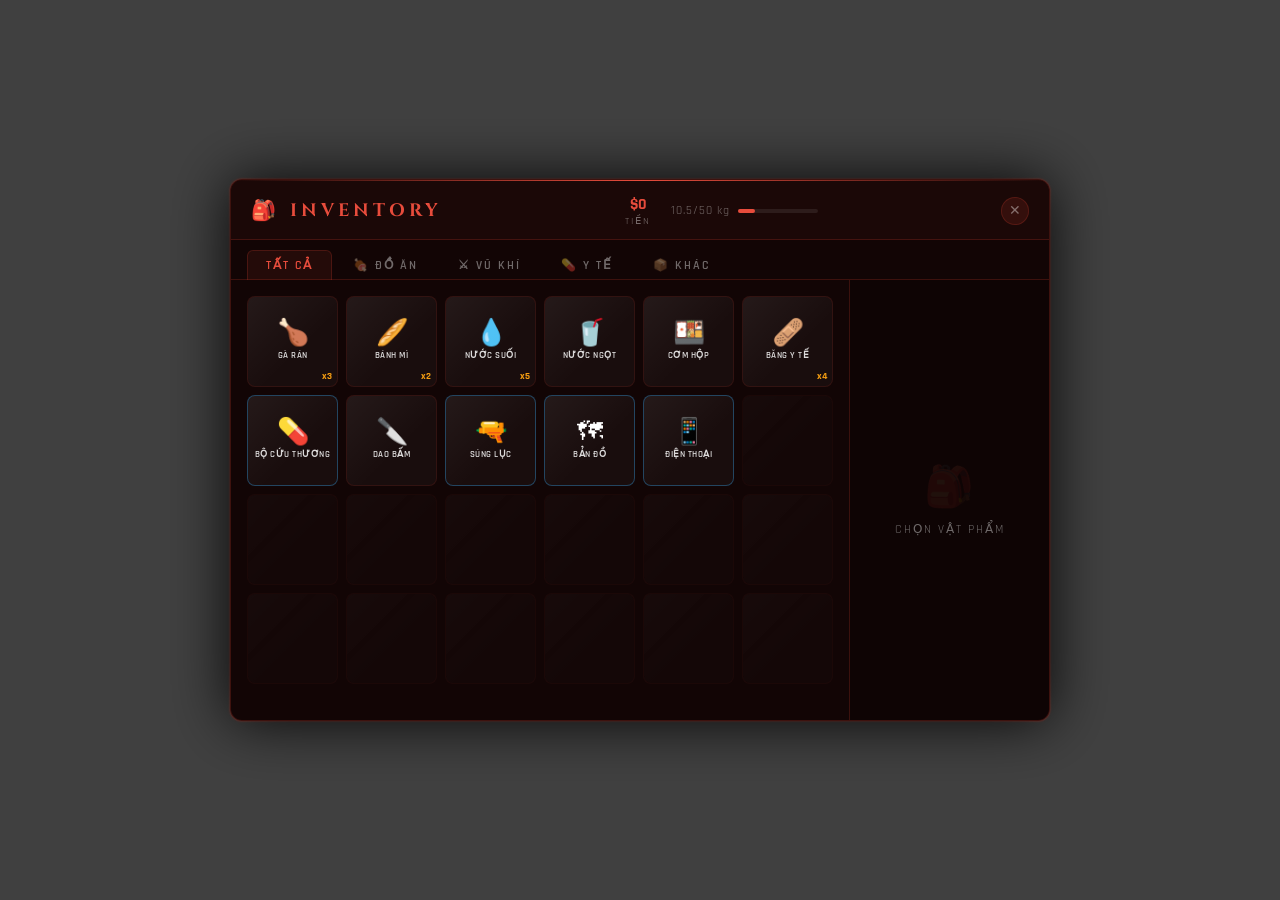
<file: mods/deathmatch/resource-cache/http-client-files/vcc_inventory/inventory.html>
<!DOCTYPE html>
<html lang="vi">
<head>
<meta charset="UTF-8">
<title>Van Canh City - Inventory</title>
<link href="https://fonts.googleapis.com/css2?family=Cinzel:wght@400;700&family=Rajdhani:wght@300;400;500;600;700&display=swap" rel="stylesheet">
<style>
*{margin:0;padding:0;box-sizing:border-box;}
:root{
  --red:#c0392b;--red-b:#e74c3c;--red-g:rgba(192,57,43,0.5);
  --red-d:#7b241c;
  --green:#27ae60;--green-b:#2ecc71;--green-g:rgba(39,174,96,0.5);
  --gold:#f39c12;--gold-g:rgba(243,156,18,0.5);
  --dark:#080000;--dark2:rgba(15,0,0,0.92);
  --border:rgba(192,57,43,0.25);
  --border-h:rgba(192,57,43,0.6);
  --text:rgba(255,255,255,0.85);--text-dim:rgba(255,255,255,0.4);
}
body{
  width:100vw;height:100vh;
  background:transparent;
  font-family:'Rajdhani',sans-serif;
  overflow:hidden;color:#fff;
}

/* OVERLAY */
.overlay{
  position:fixed;inset:0;
  background:rgba(0,0,0,0.75);
  backdrop-filter:blur(4px);
  display:flex;align-items:center;justify-content:center;
  animation:fadeIn 0.25s ease;
}
@keyframes fadeIn{from{opacity:0}to{opacity:1}}

/* MAIN WINDOW */
.inv-window{
  width:820px;max-height:580px;
  background:var(--dark2);
  border:1px solid var(--border);
  border-radius:12px;
  display:flex;flex-direction:column;
  box-shadow:0 0 60px rgba(0,0,0,0.9), 0 0 2px var(--red);
  animation:windowIn 0.3s cubic-bezier(0.16,1,0.3,1);
  overflow:hidden;
  position:relative;
}
@keyframes windowIn{from{opacity:0;transform:scale(0.95) translateY(20px)}to{opacity:1;transform:none}}
.inv-window::before{
  content:'';position:absolute;top:0;left:0;right:0;height:1px;
  background:linear-gradient(90deg,transparent,var(--red-b),transparent);
}

/* HEADER */
.inv-header{
  display:flex;align-items:center;justify-content:space-between;
  padding:14px 20px 12px;
  border-bottom:1px solid var(--border);
  background:rgba(192,57,43,0.05);
  flex-shrink:0;
}
.inv-title{
  font-family:'Cinzel',serif;font-size:18px;font-weight:700;
  letter-spacing:4px;color:var(--red-b);
  display:flex;align-items:center;gap:10px;
}
.inv-title-icon{font-size:20px;}
.inv-player-info{display:flex;align-items:center;gap:20px;}
.inv-stat{text-align:center;}
.inv-stat-val{font-size:16px;font-weight:700;color:var(--red-b);}
.inv-stat-lbl{font-size:10px;letter-spacing:2px;color:var(--text-dim);text-transform:uppercase;}
.inv-weight{
  display:flex;align-items:center;gap:8px;
  font-size:12px;letter-spacing:1px;color:var(--text-dim);
}
.weight-bar{width:80px;height:4px;background:rgba(255,255,255,0.08);border-radius:2px;}
.weight-fill{height:100%;background:var(--red-b);border-radius:2px;transition:width 0.4s;}
.close-btn{
  width:28px;height:28px;border-radius:50%;
  background:rgba(192,57,43,0.15);border:1px solid var(--border);
  cursor:pointer;display:flex;align-items:center;justify-content:center;
  font-size:14px;transition:all 0.2s;color:var(--text-dim);
}
.close-btn:hover{background:var(--red-d);border-color:var(--red-b);color:#fff;transform:scale(1.1);}

/* TABS */
.inv-tabs{
  display:flex;gap:2px;padding:10px 16px 0;
  border-bottom:1px solid var(--border);flex-shrink:0;
}
.inv-tab{
  padding:7px 18px;font-size:12px;font-weight:600;letter-spacing:2px;
  text-transform:uppercase;cursor:pointer;
  color:var(--text-dim);border-radius:6px 6px 0 0;
  border:1px solid transparent;border-bottom:none;
  transition:all 0.2s;margin-bottom:-1px;
}
.inv-tab:hover{color:#fff;background:rgba(192,57,43,0.08);}
.inv-tab.active{
  color:var(--red-b);border-color:var(--border);
  background:rgba(192,57,43,0.1);
}

/* BODY */
.inv-body{display:flex;flex:1;overflow:hidden;}

/* GRID */
.inv-grid-area{
  flex:1;padding:16px;overflow-y:auto;
}
.inv-grid-area::-webkit-scrollbar{width:4px;}
.inv-grid-area::-webkit-scrollbar-track{background:rgba(0,0,0,0.2);}
.inv-grid-area::-webkit-scrollbar-thumb{background:var(--red-d);border-radius:2px;}

.inv-category-label{
  font-size:11px;letter-spacing:3px;text-transform:uppercase;
  color:var(--text-dim);margin-bottom:10px;padding-bottom:4px;
  border-bottom:1px solid var(--border);
}

.inv-grid{
  display:grid;
  grid-template-columns:repeat(6, 1fr);
  gap:8px;margin-bottom:20px;
}

/* ITEM SLOT */
.item-slot{
  aspect-ratio:1;
  background:rgba(255,255,255,0.03);
  border:1px solid rgba(192,57,43,0.15);
  border-radius:8px;
  cursor:pointer;
  position:relative;overflow:hidden;
  transition:all 0.25s cubic-bezier(0.34,1.56,0.64,1);
  display:flex;flex-direction:column;align-items:center;justify-content:center;
  gap:4px;
}
.item-slot:hover{
  background:rgba(192,57,43,0.12);
  border-color:var(--red-b);
  transform:translateY(-4px) scale(1.05);
  box-shadow:0 8px 24px rgba(192,57,43,0.35), 0 0 0 1px rgba(231,76,60,0.3);
  z-index:5;
}
.item-slot:hover .item-icon{transform:scale(1.2);}
.item-slot.empty{cursor:default;opacity:0.3;}
.item-slot.empty:hover{transform:none;box-shadow:none;border-color:rgba(192,57,43,0.15);}
.item-slot.selected{
  background:rgba(39,174,96,0.12);
  border-color:var(--green-b);
  box-shadow:0 0 20px var(--green-g);
}
.item-slot.selected:hover{
  background:rgba(39,174,96,0.18);
  border-color:var(--green-b);
  box-shadow:0 8px 24px var(--green-g);
}

/* Rarity glow */
.item-slot.rare{border-color:rgba(52,152,219,0.4);}
.item-slot.rare:hover{border-color:#3498db;box-shadow:0 8px 24px rgba(52,152,219,0.35);}
.item-slot.epic{border-color:rgba(155,89,182,0.4);}
.item-slot.epic:hover{border-color:#9b59b6;box-shadow:0 8px 24px rgba(155,89,182,0.35);}
.item-slot.legendary{border-color:rgba(243,156,18,0.5);}
.item-slot.legendary:hover{border-color:var(--gold);box-shadow:0 8px 24px var(--gold-g);}

.item-slot::before{
  content:'';position:absolute;inset:0;
  background:linear-gradient(135deg, rgba(255,255,255,0.05) 0%, transparent 60%);
  pointer-events:none;
}

.item-icon{
  font-size:26px;transition:transform 0.3s cubic-bezier(0.34,1.56,0.64,1);
  line-height:1;
}
.item-name{
  font-size:9px;letter-spacing:0.5px;text-align:center;
  color:var(--text);font-weight:600;
  padding:0 4px;line-height:1.2;
  text-transform:uppercase;
}
.item-qty{
  position:absolute;bottom:4px;right:5px;
  font-size:10px;font-weight:700;color:var(--gold);
}
.item-new{
  position:absolute;top:4px;right:4px;
  width:6px;height:6px;border-radius:50%;
  background:var(--red-b);
  animation:blink 1s ease-in-out infinite;
}
@keyframes blink{0%,100%{opacity:1}50%{opacity:0}}

/* DETAIL PANEL */
.inv-detail{
  width:200px;border-left:1px solid var(--border);
  display:flex;flex-direction:column;flex-shrink:0;
  background:rgba(0,0,0,0.2);
}
.detail-empty{
  flex:1;display:flex;flex-direction:column;align-items:center;justify-content:center;
  gap:8px;color:var(--text-dim);font-size:12px;letter-spacing:2px;text-transform:uppercase;
}
.detail-empty-icon{font-size:40px;opacity:0.2;}

.detail-content{flex:1;padding:16px;display:flex;flex-direction:column;gap:12px;}
.detail-icon{font-size:48px;text-align:center;margin-bottom:4px;}
.detail-name{
  font-family:'Cinzel',serif;font-size:15px;font-weight:700;
  color:#fff;text-align:center;line-height:1.3;
}
.detail-rarity{
  text-align:center;font-size:10px;letter-spacing:3px;text-transform:uppercase;
  margin-top:2px;
}
.rarity-common{color:var(--text-dim);}
.rarity-rare{color:#3498db;}
.rarity-epic{color:#9b59b6;}
.rarity-legendary{color:var(--gold);}

.detail-divider{height:1px;background:var(--border);}
.detail-desc{
  font-size:12px;color:var(--text-dim);line-height:1.6;
  letter-spacing:0.5px;
}
.detail-stats{display:flex;flex-direction:column;gap:6px;}
.detail-stat{display:flex;justify-content:space-between;align-items:center;}
.detail-stat-k{font-size:11px;color:var(--text-dim);letter-spacing:1px;}
.detail-stat-v{font-size:12px;font-weight:700;color:var(--red-b);}
.detail-qty-row{display:flex;align-items:center;gap:8px;justify-content:center;}
.qty-btn{
  width:26px;height:26px;border-radius:4px;
  background:rgba(192,57,43,0.15);border:1px solid var(--border);
  cursor:pointer;display:flex;align-items:center;justify-content:center;
  font-size:16px;color:var(--text);transition:all 0.2s;
}
.qty-btn:hover{background:var(--red-d);border-color:var(--red-b);}
.qty-display{
  min-width:36px;text-align:center;
  font-size:15px;font-weight:700;color:#fff;
}

/* ACTION BUTTONS */
.detail-actions{
  padding:12px 16px 14px;border-top:1px solid var(--border);
  display:flex;flex-direction:column;gap:6px;
}
.btn-use{
  padding:9px;border-radius:6px;
  background:linear-gradient(135deg, rgba(39,174,96,0.2), rgba(39,174,96,0.1));
  border:1px solid rgba(39,174,96,0.4);
  color:var(--green-b);cursor:pointer;
  font-family:'Rajdhani',sans-serif;font-size:13px;font-weight:700;
  letter-spacing:2px;text-transform:uppercase;
  transition:all 0.25s cubic-bezier(0.34,1.56,0.64,1);
  text-align:center;
}
.btn-use:hover{
  background:linear-gradient(135deg, rgba(39,174,96,0.35), rgba(39,174,96,0.2));
  border-color:var(--green-b);
  box-shadow:0 0 20px var(--green-g),0 4px 12px rgba(0,0,0,0.3);
  transform:translateY(-2px);
}
.btn-use:active{transform:translateY(0);}

.btn-drop{
  padding:9px;border-radius:6px;
  background:rgba(192,57,43,0.08);
  border:1px solid rgba(192,57,43,0.25);
  color:var(--red-b);cursor:pointer;
  font-family:'Rajdhani',sans-serif;font-size:13px;font-weight:700;
  letter-spacing:2px;text-transform:uppercase;
  transition:all 0.25s cubic-bezier(0.34,1.56,0.64,1);
  text-align:center;
}
.btn-drop:hover{
  background:rgba(192,57,43,0.2);
  border-color:var(--red-b);
  box-shadow:0 0 20px var(--red-g),0 4px 12px rgba(0,0,0,0.3);
  transform:translateY(-2px);
}
.btn-drop:active{transform:translateY(0);}

/* TOAST */
.toast{
  position:fixed;bottom:30px;left:50%;transform:translateX(-50%) translateY(20px);
  background:rgba(10,0,0,0.95);border:1px solid var(--border);
  border-radius:8px;padding:10px 20px;
  font-size:13px;letter-spacing:1px;
  opacity:0;transition:all 0.3s;pointer-events:none;
  z-index:100;
}
.toast.show{opacity:1;transform:translateX(-50%) translateY(0);}
.toast.success{border-color:var(--green-b);color:var(--green-b);}
.toast.error{border-color:var(--red-b);color:var(--red-b);}
</style>
</head>
<body>
<div class="overlay" id="overlay">
  <div class="inv-window">
    <!-- HEADER -->
    <div class="inv-header">
      <div class="inv-title">
        <span class="inv-title-icon">🎒</span>
        INVENTORY
      </div>
      <div class="inv-player-info">
        <div class="inv-stat">
          <div class="inv-stat-val" id="hdr-money">$0</div>
          <div class="inv-stat-lbl">Tiền</div>
        </div>
        <div class="inv-weight">
          <span id="weight-text">0/50 kg</span>
          <div class="weight-bar"><div class="weight-fill" id="weight-fill" style="width:0%"></div></div>
        </div>
      </div>
      <div class="close-btn" onclick="closeInventory()">✕</div>
    </div>

    <!-- TABS -->
    <div class="inv-tabs">
      <div class="inv-tab active" onclick="switchCat('all',this)">Tất Cả</div>
      <div class="inv-tab" onclick="switchCat('food',this)">🍖 Đồ Ăn</div>
      <div class="inv-tab" onclick="switchCat('weapon',this)">⚔ Vũ Khí</div>
      <div class="inv-tab" onclick="switchCat('medical',this)">💊 Y Tế</div>
      <div class="inv-tab" onclick="switchCat('misc',this)">📦 Khác</div>
    </div>

    <!-- BODY -->
    <div class="inv-body">
      <div class="inv-grid-area" id="grid-area">
        <!-- dynamically filled -->
      </div>
      <!-- DETAIL PANEL -->
      <div class="inv-detail">
        <div class="detail-empty" id="detail-empty">
          <div class="detail-empty-icon">🎒</div>
          <div>Chọn vật phẩm</div>
        </div>
        <div class="detail-content" id="detail-content" style="display:none">
          <div class="detail-icon" id="d-icon">🍗</div>
          <div class="detail-name" id="d-name">Gà Rán</div>
          <div class="detail-rarity" id="d-rarity">-</div>
          <div class="detail-divider"></div>
          <div class="detail-desc" id="d-desc">Mô tả vật phẩm.</div>
          <div class="detail-stats" id="d-stats"></div>
          <div class="detail-divider"></div>
          <div class="detail-qty-row">
            <div class="qty-btn" onclick="changeQty(-1)">−</div>
            <div class="qty-display" id="d-qty">1</div>
            <div class="qty-btn" onclick="changeQty(1)">+</div>
          </div>
        </div>
        <div class="detail-actions" id="detail-actions" style="display:none">
          <button class="btn-use" onclick="useItem()">✅ SỬ DỤNG</button>
          <button class="btn-drop" onclick="dropItem()">🗑 VỨT BỎ</button>
        </div>
      </div>
    </div>
  </div>
</div>

<div class="toast" id="toast"></div>

<script>
// === DATA ===
let inventory = [];
let selectedSlot = null;
let selectedQty = 1;
let currentCat = 'all';

// Item definitions
const ITEM_DEFS = {
  ga_ran:    {name:"Gà Rán",    icon:"🍗", cat:"food",    rarity:"common",  desc:"Gà rán giòn rụm, hồi phục 30% đói.",     stats:{hunger:"+30%"}},
  banh_mi:   {name:"Bánh Mì",   icon:"🥖", cat:"food",    rarity:"common",  desc:"Bánh mì thơm ngon, hồi phục 20% đói.",   stats:{hunger:"+20%"}},
  nuoc_suoi: {name:"Nước Suối", icon:"💧", cat:"food",    rarity:"common",  desc:"Nước suối mát lạnh, hồi phục 40% khát.", stats:{thirst:"+40%"}},
  nuoc_ngot: {name:"Nước Ngọt", icon:"🥤", cat:"food",    rarity:"common",  desc:"Giải khát nhanh, hồi phục 25% khát.",    stats:{thirst:"+25%"}},
  com_hop:   {name:"Cơm Hộp",   icon:"🍱", cat:"food",    rarity:"common",  desc:"Cơm hộp đầy đặn, hồi 40% đói + 15% khát.",stats:{hunger:"+40%",thirst:"+15%"}},
  thuoc_bong:{name:"Băng Y Tế", icon:"🩹", cat:"medical", rarity:"common",  desc:"Băng bó vết thương, hồi 20 máu.",         stats:{hp:"+20 HP"}},
  kit_cuu_thuong:{name:"Bộ Cứu Thương",icon:"💊",cat:"medical",rarity:"rare",desc:"Bộ cứu thương đầy đủ, hồi 60 máu.",     stats:{hp:"+60 HP"}},
  adrenaline:{name:"Adrenaline",icon:"💉", cat:"medical", rarity:"epic",    desc:"Tiêm adrenaline, tức thì hồi 100 máu.",   stats:{hp:"+100 HP"}},
  dao_kiem:  {name:"Dao Bấm",   icon:"🔪", cat:"weapon",  rarity:"common",  desc:"Dao bấm cơ bản. Sát thương thấp.",        stats:{damage:"15 DMG",range:"Cận chiến"}},
  sung_luc:  {name:"Súng Lục",  icon:"🔫", cat:"weapon",  rarity:"rare",    desc:"Súng lục tiêu chuẩn. 12 viên/clip.",      stats:{damage:"35 DMG",ammo:"12"}},
  ak47:      {name:"AK-47",     icon:"🪃", cat:"weapon",  rarity:"epic",    desc:"Súng trường tấn công. Uy lực cao.",        stats:{damage:"55 DMG",ammo:"30"}},
  golden_gun:{name:"Golden Gun",icon:"⭐",  cat:"weapon",  rarity:"legendary",desc:"Súng vàng huyền thoại. One-shot kill.",  stats:{damage:"999 DMG",ammo:"1"}},
  tui_vi:    {name:"Túi Vải",   icon:"👝", cat:"misc",    rarity:"common",  desc:"Túi vải đơn giản.",                       stats:{weight:"+10 kg"}},
  ban_do:    {name:"Bản Đồ",    icon:"🗺", cat:"misc",    rarity:"rare",    desc:"Bản đồ khu vực Van Canh City.",           stats:{}},
  dien_thoai:{name:"Điện Thoại",icon:"📱", cat:"misc",    rarity:"rare",    desc:"Điện thoại thông minh. Gọi điện, nhắn tin.",stats:{}}
};

function buildInventory(data) {
  inventory = data || [
    {id:"ga_ran",    qty:3},
    {id:"banh_mi",   qty:2},
    {id:"nuoc_suoi", qty:5},
    {id:"nuoc_ngot", qty:1},
    {id:"com_hop",   qty:1},
    {id:"thuoc_bong",qty:4},
    {id:"kit_cuu_thuong",qty:1},
    {id:"dao_kiem",  qty:1},
    {id:"sung_luc",  qty:1},
    {id:"ban_do",    qty:1},
    {id:"dien_thoai",qty:1},
  ];
  renderGrid();
  updateWeight();
}

function renderGrid() {
  const area = document.getElementById('grid-area');
  area.innerHTML = '';
  const filtered = inventory.filter(i => currentCat==='all' || ITEM_DEFS[i.id]?.cat===currentCat);

  if(filtered.length === 0) {
    area.innerHTML = '<div style="color:rgba(255,255,255,0.2);font-size:13px;letter-spacing:2px;text-align:center;padding:40px 0;">Không có vật phẩm</div>';
    return;
  }

  const grid = document.createElement('div');
  grid.className = 'inv-grid';

  filtered.forEach((item, idx) => {
    const def = ITEM_DEFS[item.id] || {name:item.id, icon:'📦', rarity:'common', cat:'misc'};
    const slot = document.createElement('div');
    slot.className = 'item-slot '+def.rarity;
    if(selectedSlot && selectedSlot.id === item.id) slot.classList.add('selected');
    slot.innerHTML = `
      <div class="item-icon">${def.icon}</div>
      <div class="item-name">${def.name}</div>
      ${item.qty > 1 ? `<div class="item-qty">x${item.qty}</div>` : ''}
    `;
    slot.onclick = () => selectItem(item, slot);
    slot.title = def.name;
    grid.appendChild(slot);
  });

  // Fill empty slots up to 24
  const totalSlots = Math.max(filtered.length, 24);
  for(let i = filtered.length; i < totalSlots; i++) {
    const empty = document.createElement('div');
    empty.className = 'item-slot empty';
    grid.appendChild(empty);
  }

  area.appendChild(grid);
}

function selectItem(item, slotEl) {
  selectedSlot = item;
  selectedQty = 1;
  document.querySelectorAll('.item-slot').forEach(s=>s.classList.remove('selected'));
  slotEl.classList.add('selected');

  const def = ITEM_DEFS[item.id] || {name:item.id, icon:'📦', desc:'', rarity:'common', stats:{}};
  document.getElementById('detail-empty').style.display='none';
  document.getElementById('detail-content').style.display='flex';
  document.getElementById('detail-actions').style.display='flex';
  document.getElementById('d-icon').textContent=def.icon;
  document.getElementById('d-name').textContent=def.name;
  const rarityMap={common:'Phổ Thông',rare:'Hiếm',epic:'Sử Thi',legendary:'Huyền Thoại'};
  const rarityEl=document.getElementById('d-rarity');
  rarityEl.textContent=rarityMap[def.rarity]||def.rarity;
  rarityEl.className='detail-rarity rarity-'+def.rarity;
  document.getElementById('d-desc').textContent=def.desc||'';
  document.getElementById('d-qty').textContent=1;

  const statsEl=document.getElementById('d-stats');
  statsEl.innerHTML='';
  if(def.stats) {
    Object.entries(def.stats).forEach(([k,v])=>{
      const labels={hunger:'Đói',thirst:'Khát',hp:'Máu',damage:'Sát Thương',ammo:'Đạn',range:'Tầm',weight:'Trọng Lượng'};
      statsEl.innerHTML+=`<div class="detail-stat"><span class="detail-stat-k">${labels[k]||k}</span><span class="detail-stat-v">${v}</span></div>`;
    });
  }
}

function changeQty(delta) {
  if(!selectedSlot) return;
  const item = inventory.find(i=>i.id===selectedSlot.id);
  if(!item) return;
  selectedQty = Math.max(1, Math.min(item.qty, selectedQty + delta));
  document.getElementById('d-qty').textContent = selectedQty;
}

function useItem() {
  if(!selectedSlot) return;
  if(window.mta) mta.triggerEvent('onInventoryUse', selectedSlot.id, selectedQty);
  showToast('✅ Đã sử dụng: '+(ITEM_DEFS[selectedSlot.id]?.name||selectedSlot.id), 'success');
}

function dropItem() {
  if(!selectedSlot) return;
  if(window.mta) mta.triggerEvent('onInventoryDrop', selectedSlot.id, selectedQty);
  showToast('🗑 Đã vứt bỏ: '+(ITEM_DEFS[selectedSlot.id]?.name||selectedSlot.id), 'error');
  // Remove from local display
  const idx = inventory.findIndex(i=>i.id===selectedSlot.id);
  if(idx>-1) {
    inventory[idx].qty -= selectedQty;
    if(inventory[idx].qty <= 0) inventory.splice(idx, 1);
  }
  selectedSlot = null;
  document.getElementById('detail-empty').style.display='flex';
  document.getElementById('detail-content').style.display='none';
  document.getElementById('detail-actions').style.display='none';
  renderGrid();
  updateWeight();
}

function updateWeight() {
  let total = inventory.reduce((s,i)=>s+i.qty*0.5,0);
  const max=50;
  document.getElementById('weight-text').textContent=total.toFixed(1)+'/'+max+' kg';
  document.getElementById('weight-fill').style.width=Math.min(100,(total/max*100))+'%';
}

function switchCat(cat, tab) {
  currentCat = cat;
  document.querySelectorAll('.inv-tab').forEach(t=>t.classList.remove('active'));
  tab.classList.add('active');
  selectedSlot = null;
  document.getElementById('detail-empty').style.display='flex';
  document.getElementById('detail-content').style.display='none';
  document.getElementById('detail-actions').style.display='none';
  renderGrid();
}

function closeInventory() {
  if(window.mta) mta.triggerEvent('onInventoryClose');
  document.getElementById('overlay').style.animation='none';
  document.getElementById('overlay').style.opacity='0';
  document.getElementById('overlay').style.transition='opacity 0.2s';
}

function showToast(msg, type='success') {
  const t=document.getElementById('toast');
  t.textContent=msg; t.className='toast '+type+' show';
  clearTimeout(t._timer);
  t._timer=setTimeout(()=>t.classList.remove('show'), 2500);
}

// Called from Lua: setInventory(jsonArray)
function setInventory(items) { buildInventory(items); }
function setMoney(m){ document.getElementById('hdr-money').textContent='$'+m.toLocaleString(); }
function addItemEffect(id){ showToast('🎁 Nhận được: '+(ITEM_DEFS[id]?.name||id),'success'); }
function removeItemResult(id, success) {
  if(success) renderGrid();
  else showToast('❌ Không thể sử dụng!','error');
}

// Init
buildInventory();
</script>
</body>
</html>
</file>
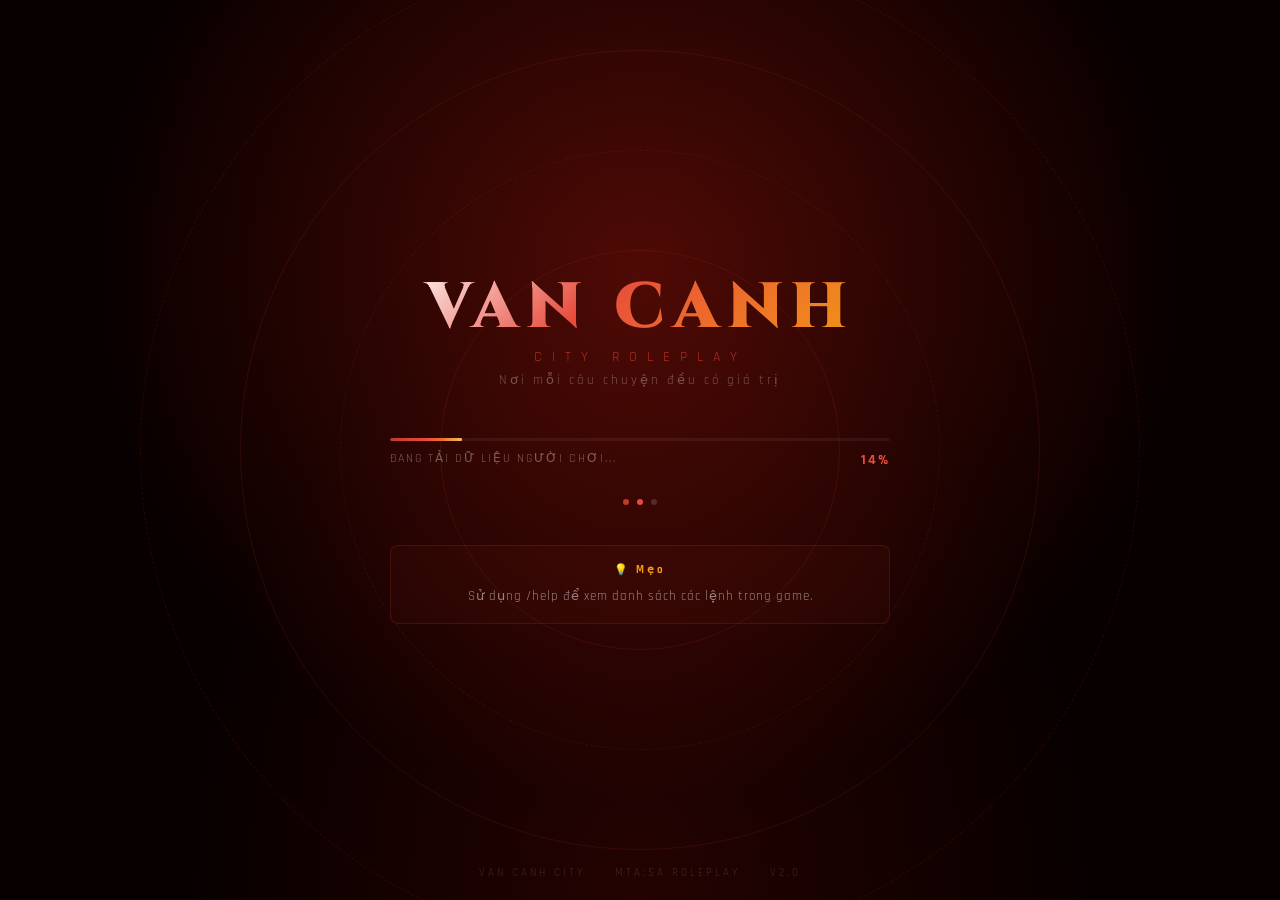
<file: mods/deathmatch/resource-cache/http-client-files/vcc_loadscreen/loadscreen.html>
<!DOCTYPE html>
<html lang="vi">
<head>
<meta charset="UTF-8">
<title>Van Canh City - Loading</title>
<link href="https://fonts.googleapis.com/css2?family=Cinzel:wght@400;700;900&family=Rajdhani:wght@300;400;500;600;700&display=swap" rel="stylesheet">
<style>
*{margin:0;padding:0;box-sizing:border-box;}
:root{
  --red:#c0392b;--red-b:#e74c3c;--red-g:rgba(192,57,43,0.6);
  --green:#27ae60;--green-b:#2ecc71;
  --gold:#f39c12;
}
body{
  width:100vw;height:100vh;
  background:#080000;
  font-family:'Rajdhani',sans-serif;
  overflow:hidden;color:#fff;
  display:flex;flex-direction:column;align-items:center;justify-content:center;
}

.bg{
  position:fixed;inset:0;
  background:
    radial-gradient(ellipse at 50% 30%, rgba(150,20,10,0.5) 0%, transparent 60%),
    radial-gradient(ellipse at 50% 100%, rgba(100,10,5,0.3) 0%, transparent 50%),
    #080000;
}

/* Animated background rings */
.rings{position:fixed;top:50%;left:50%;transform:translate(-50%,-50%);pointer-events:none;}
.ring{
  position:absolute;border-radius:50%;border:1px solid rgba(192,57,43,0.15);
  transform:translate(-50%,-50%);
  animation:ringPulse 4s ease-in-out infinite;
}
.ring:nth-child(1){width:400px;height:400px;animation-delay:0s;}
.ring:nth-child(2){width:600px;height:600px;animation-delay:0.5s;border-style:dashed;}
.ring:nth-child(3){width:800px;height:800px;animation-delay:1s;}
.ring:nth-child(4){width:1000px;height:1000px;animation-delay:1.5s;border-style:dashed;}
@keyframes ringPulse{
  0%,100%{opacity:0.2;transform:translate(-50%,-50%) scale(0.98)}
  50%{opacity:0.6;transform:translate(-50%,-50%) scale(1)}
}

.content{position:relative;z-index:10;text-align:center;width:500px;}

/* BIG LOGO */
.big-logo{
  font-family:'Cinzel',serif;
  font-size:64px;font-weight:900;letter-spacing:8px;
  background:linear-gradient(135deg, #fff 0%, var(--red-b) 40%, var(--gold) 100%);
  -webkit-background-clip:text;-webkit-text-fill-color:transparent;
  line-height:1;margin-bottom:8px;
  animation:logoBreathe 3s ease-in-out infinite;
}
@keyframes logoBreathe{
  0%,100%{filter:drop-shadow(0 0 20px rgba(192,57,43,0.5))}
  50%{filter:drop-shadow(0 0 40px rgba(192,57,43,0.9))}
}
.big-sub{
  font-size:14px;letter-spacing:10px;color:var(--red);
  text-transform:uppercase;margin-bottom:6px;opacity:0.8;
}
.tagline{
  font-size:13px;letter-spacing:3px;color:rgba(255,255,255,0.3);
  margin-bottom:50px;
}

/* LOADING BAR */
.load-wrap{width:100%;margin-bottom:16px;}
.load-track{
  height:3px;background:rgba(255,255,255,0.06);
  border-radius:3px;overflow:hidden;position:relative;
}
.load-fill{
  height:100%;width:0%;background:linear-gradient(90deg, var(--red), var(--red-b), var(--gold));
  border-radius:3px;transition:width 0.3s ease;
  box-shadow:0 0 10px var(--red-g);
  position:relative;
}
.load-fill::after{
  content:'';position:absolute;right:0;top:0;bottom:0;width:20px;
  background:linear-gradient(90deg,transparent,rgba(255,255,255,0.3));
  animation:shimmer 0.8s ease-in-out infinite;
}
@keyframes shimmer{from{opacity:0}to{opacity:1}}

.load-info{
  display:flex;justify-content:space-between;
  margin-top:10px;font-size:12px;letter-spacing:2px;
  color:rgba(255,255,255,0.35);text-transform:uppercase;
}
.load-pct{color:var(--red-b);font-weight:700;font-size:14px;}

/* DOTS */
.dots{display:flex;gap:8px;justify-content:center;margin-top:30px;}
.dot{
  width:6px;height:6px;border-radius:50%;
  background:rgba(255,255,255,0.15);
  animation:dotAnim 1.4s ease-in-out infinite;
}
.dot:nth-child(1){animation-delay:0s;background:var(--red);}
.dot:nth-child(2){animation-delay:0.2s;background:var(--red-b);}
.dot:nth-child(3){animation-delay:0.4s;}
@keyframes dotAnim{
  0%,80%,100%{transform:scale(1);opacity:0.4}
  40%{transform:scale(1.5);opacity:1}
}

/* TIPS */
.tip-box{
  margin-top:40px;padding:16px 24px;
  border:1px solid rgba(192,57,43,0.2);
  border-radius:8px;
  background:rgba(192,57,43,0.05);
  font-size:13px;color:rgba(255,255,255,0.5);
  letter-spacing:1px;line-height:1.6;
  animation:tipFade 0.5s ease;
}
.tip-label{color:var(--gold);font-weight:700;letter-spacing:3px;font-size:11px;margin-bottom:6px;}
@keyframes tipFade{from{opacity:0;transform:translateY(5px)}to{opacity:1;transform:none}}

/* BOTTOM */
.bottom{
  position:fixed;bottom:20px;
  display:flex;gap:30px;
  font-size:11px;letter-spacing:3px;color:rgba(255,255,255,0.15);
  text-transform:uppercase;
}
.bottom span{cursor:default;}

/* Particles */
.particle{
  position:fixed;pointer-events:none;
  width:2px;height:2px;border-radius:50%;background:var(--red-b);
  animation:flt linear infinite;opacity:0;
}
@keyframes flt{
  0%{opacity:0;transform:translateY(100vh)}
  10%{opacity:0.6}
  90%{opacity:0.6}
  100%{opacity:0;transform:translateY(-50px)}
}
</style>
</head>
<body>
<div class="bg"></div>
<div class="rings">
  <div class="ring"></div><div class="ring"></div>
  <div class="ring"></div><div class="ring"></div>
</div>
<div id="pWrap"></div>

<div class="content">
  <div class="big-logo">VAN CANH</div>
  <div class="big-sub">City Roleplay</div>
  <div class="tagline">Nơi mỗi câu chuyện đều có giá trị</div>

  <div class="load-wrap">
    <div class="load-track">
      <div class="load-fill" id="loadFill"></div>
    </div>
    <div class="load-info">
      <span id="loadStatus">Đang kết nối server...</span>
      <span class="load-pct" id="loadPct">0%</span>
    </div>
  </div>

  <div class="dots">
    <div class="dot"></div><div class="dot"></div><div class="dot"></div>
  </div>

  <div class="tip-box" id="tipBox">
    <div class="tip-label">💡 Mẹo</div>
    <div id="tipText">Sử dụng /help để xem danh sách các lệnh trong game.</div>
  </div>
</div>

<div class="bottom">
  <span>Van Canh City</span>
  <span>MTA:SA Roleplay</span>
  <span>v2.0</span>
</div>

<script>
// Particles
const pw=document.getElementById('pWrap');
for(let i=0;i<20;i++){
  const p=document.createElement('div');
  p.className='particle';
  p.style.left=Math.random()*100+'%';
  p.style.animationDuration=(10+Math.random()*15)+'s';
  p.style.animationDelay=Math.random()*12+'s';
  pw.appendChild(p);
}

const tips=[
  "Sử dụng /help để xem danh sách các lệnh trong game.",
  "Roleplay tốt sẽ được thưởng EXP và tiền thưởng!",
  "Đừng quên ăn uống, nhân vật của bạn cần năng lượng.",
  "Liên hệ admin qua /report nếu gặp vấn đề.",
  "Giao dịch tại chợ trung tâm để mua bán vật phẩm.",
  "Tham gia faction để có nhiều nhiệm vụ hơn.",
  "Máu thấp? Hãy ra bệnh viện hoặc dùng thuốc.",
  "Xe hỏng có thể sửa tại garage hoặc gọi thợ sửa xe.",
];
const statuses=[
  "Đang tải dữ liệu người chơi...",
  "Đang khởi tạo bản đồ...",
  "Đang tải nhân vật...",
  "Đang kết nối database...",
  "Hoàn tất! Chào mừng đến Van Canh City!",
];

let pct=0, tipI=0;
const fill=document.getElementById('loadFill');
const pctEl=document.getElementById('loadPct');
const statusEl=document.getElementById('loadStatus');
const tipEl=document.getElementById('tipText');
const tipBox=document.getElementById('tipBox');

// Rotate tips
setInterval(()=>{
  tipI=(tipI+1)%tips.length;
  tipBox.style.animation='none';
  void tipBox.offsetWidth;
  tipBox.style.animation='tipFade 0.5s ease';
  tipEl.textContent=tips[tipI];
}, 4000);

// Progress - will be controlled by Lua via setLoadProgress
function setLoadProgress(p, status) {
  pct = Math.min(Math.max(p, 0), 100);
  fill.style.width = pct + '%';
  pctEl.textContent = Math.round(pct) + '%';
  if(status) statusEl.textContent = status;
}

// Demo animation if not in MTA
if(!window.mta) {
  let dp=0;
  const iv=setInterval(()=>{
    dp+=Math.random()*3;
    const si=Math.floor((dp/100)*statuses.length);
    setLoadProgress(dp, statuses[Math.min(si,statuses.length-1)]);
    if(dp>=100){clearInterval(iv);}
  },150);
}
</script>
</body>
</html>
</file>
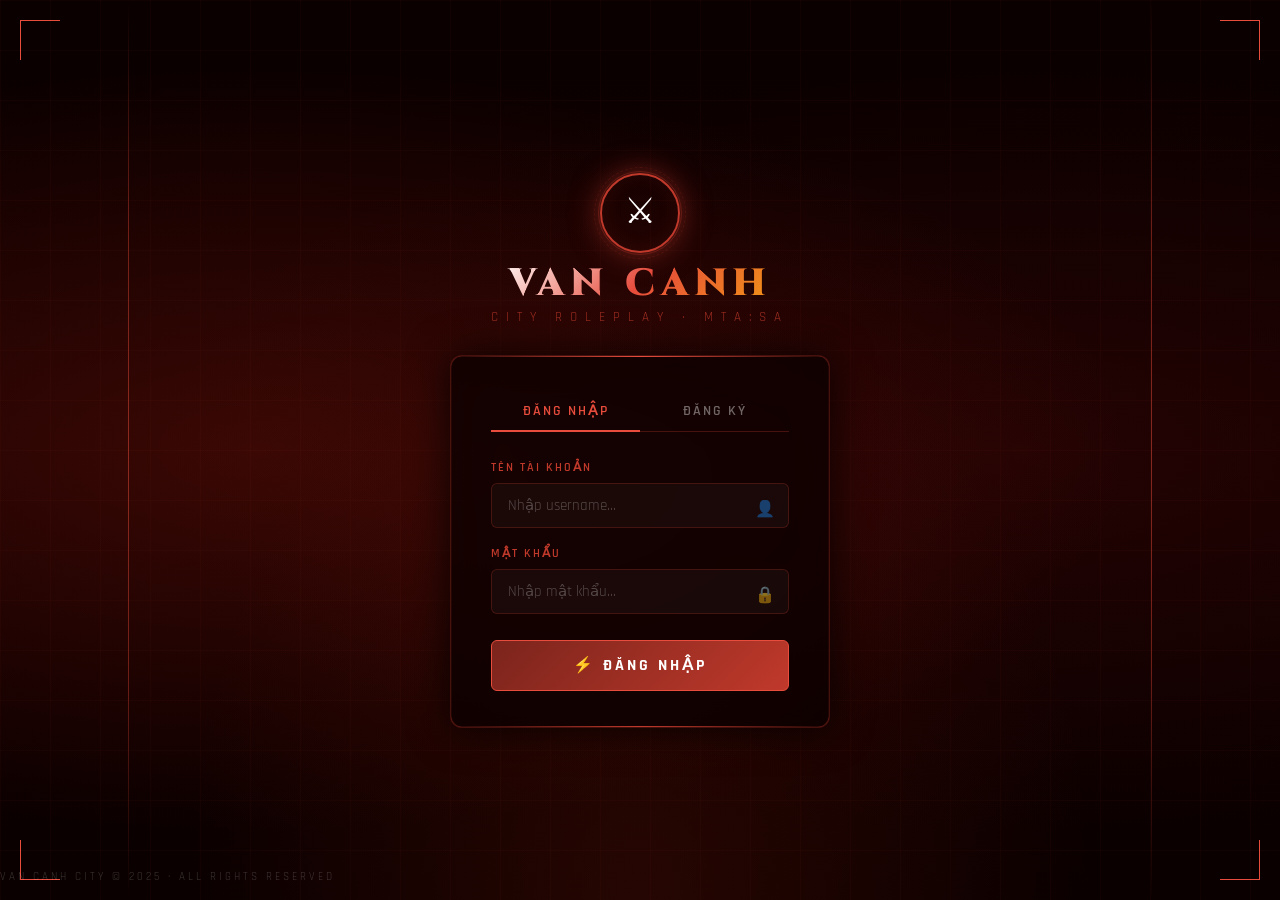
<file: mods/deathmatch/resource-cache/http-client-files/vcc_login/login.html>
<!DOCTYPE html>
<html lang="vi">
<head>
<meta charset="UTF-8">
<meta name="viewport" content="width=device-width, initial-scale=1.0">
<title>Van Canh City - Login</title>
<link href="https://fonts.googleapis.com/css2?family=Cinzel:wght@400;700;900&family=Rajdhani:wght@300;400;500;600;700&display=swap" rel="stylesheet">
<style>
* { margin:0; padding:0; box-sizing:border-box; }

:root {
  --red: #c0392b;
  --red-bright: #e74c3c;
  --red-dark: #7b241c;
  --red-glow: rgba(192,57,43,0.6);
  --green: #27ae60;
  --green-bright: #2ecc71;
  --green-glow: rgba(39,174,96,0.6);
  --gold: #f39c12;
  --dark: #0a0a0a;
  --dark2: #111111;
  --dark3: #1a0a0a;
  --glass: rgba(10,0,0,0.75);
  --border: rgba(192,57,43,0.3);
}

body {
  width: 100vw; height: 100vh;
  background: var(--dark);
  font-family: 'Rajdhani', sans-serif;
  overflow: hidden;
  color: #fff;
}

/* BACKGROUND */
.bg {
  position: fixed; inset: 0;
  background: 
    radial-gradient(ellipse at 20% 50%, rgba(120,20,10,0.4) 0%, transparent 60%),
    radial-gradient(ellipse at 80% 50%, rgba(80,10,10,0.3) 0%, transparent 60%),
    radial-gradient(ellipse at 50% 100%, rgba(150,30,10,0.2) 0%, transparent 50%),
    linear-gradient(180deg, #0a0000 0%, #110000 50%, #0a0000 100%);
}

.bg-grid {
  position: fixed; inset: 0;
  background-image: 
    linear-gradient(rgba(192,57,43,0.04) 1px, transparent 1px),
    linear-gradient(90deg, rgba(192,57,43,0.04) 1px, transparent 1px);
  background-size: 50px 50px;
  animation: gridMove 20s linear infinite;
}
@keyframes gridMove { from{background-position:0 0} to{background-position:50px 50px} }

.bg-particles { position:fixed; inset:0; pointer-events:none; }
.particle {
  position:absolute; width:2px; height:2px;
  background: var(--red-bright); border-radius:50%;
  animation: float linear infinite;
  opacity:0;
}
@keyframes float {
  0%{opacity:0;transform:translateY(100vh) translateX(0)}
  10%{opacity:1}
  90%{opacity:1}
  100%{opacity:0;transform:translateY(-100px) translateX(calc(var(--drift)*1px))}
}

/* DECORATIVE LINES */
.deco-line-left, .deco-line-right {
  position:fixed; top:0; bottom:0; width:1px;
  background: linear-gradient(180deg, transparent, var(--red), var(--red-bright), var(--red), transparent);
  opacity:0.5;
  animation: lineGlow 3s ease-in-out infinite alternate;
}
.deco-line-left { left: 10%; }
.deco-line-right { right: 10%; animation-delay:1.5s; }
@keyframes lineGlow { from{opacity:0.2} to{opacity:0.7} }

/* MAIN CONTAINER */
.main {
  position: relative; z-index:10;
  display: flex; flex-direction: column;
  align-items: center; justify-content: center;
  height: 100vh; gap: 0;
}

/* LOGO */
.logo-wrap {
  text-align: center; margin-bottom: 30px;
  animation: logoIn 1s cubic-bezier(0.16,1,0.3,1) both;
}
@keyframes logoIn {
  from{opacity:0;transform:translateY(-40px) scale(0.8)}
  to{opacity:1;transform:translateY(0) scale(1)}
}

.logo-icon {
  width: 80px; height: 80px; margin: 0 auto 12px;
  border: 2px solid var(--red);
  border-radius: 50%;
  display: flex; align-items: center; justify-content: center;
  font-size: 36px;
  box-shadow: 0 0 30px var(--red-glow), inset 0 0 20px rgba(192,57,43,0.1);
  animation: iconPulse 2.5s ease-in-out infinite;
  position: relative;
}
.logo-icon::before {
  content:'';position:absolute;inset:-4px;
  border-radius:50%; border:1px solid rgba(192,57,43,0.3);
  animation: rotateBorder 8s linear infinite;
}
.logo-icon::after {
  content:'';position:absolute;inset:-8px;
  border-radius:50%; border:1px dashed rgba(192,57,43,0.15);
  animation: rotateBorder 12s linear infinite reverse;
}
@keyframes iconPulse {
  0%,100%{box-shadow:0 0 30px var(--red-glow),inset 0 0 20px rgba(192,57,43,0.1)}
  50%{box-shadow:0 0 60px var(--red-glow),0 0 100px rgba(192,57,43,0.2),inset 0 0 30px rgba(192,57,43,0.2)}
}
@keyframes rotateBorder { from{transform:rotate(0deg)} to{transform:rotate(360deg)} }

.logo-title {
  font-family: 'Cinzel', serif;
  font-size: 38px; font-weight: 900;
  letter-spacing: 6px;
  background: linear-gradient(135deg, #fff 0%, var(--red-bright) 50%, var(--gold) 100%);
  -webkit-background-clip: text; -webkit-text-fill-color: transparent;
  text-shadow: none;
  line-height:1;
}
.logo-sub {
  font-size: 13px; letter-spacing: 8px;
  color: var(--red); text-transform: uppercase;
  margin-top: 6px; opacity: 0.8;
}

/* PANEL */
.panel {
  background: var(--glass);
  border: 1px solid var(--border);
  border-radius: 12px;
  padding: 36px 40px;
  width: 380px;
  backdrop-filter: blur(20px);
  box-shadow: 0 0 40px rgba(0,0,0,0.8), 0 0 1px var(--red) inset;
  animation: panelIn 1s 0.3s cubic-bezier(0.16,1,0.3,1) both;
  position: relative;
  overflow: hidden;
}
@keyframes panelIn {
  from{opacity:0;transform:scale(0.9) translateY(20px)}
  to{opacity:1;transform:scale(1) translateY(0)}
}
.panel::before {
  content:''; position:absolute; top:0; left:0; right:0; height:1px;
  background: linear-gradient(90deg, transparent, var(--red-bright), transparent);
}
.panel::after {
  content:''; position:absolute; bottom:0; left:0; right:0; height:1px;
  background: linear-gradient(90deg, transparent, var(--red), transparent);
}

.tab-bar {
  display: flex; margin-bottom: 28px;
  border-bottom: 1px solid var(--border);
}
.tab {
  flex:1; padding:10px; text-align:center;
  font-size:14px; font-weight:600; letter-spacing:2px; text-transform:uppercase;
  cursor:pointer; color: rgba(255,255,255,0.4);
  border-bottom: 2px solid transparent;
  margin-bottom: -1px;
  transition: all 0.3s;
}
.tab.active { color: var(--red-bright); border-bottom-color: var(--red-bright); }
.tab:hover:not(.active) { color: rgba(255,255,255,0.7); }

.form-group { margin-bottom: 18px; position: relative; }
.form-group label {
  display: block; font-size:12px; font-weight:600;
  letter-spacing: 2px; text-transform: uppercase;
  color: var(--red); margin-bottom: 8px;
}
.form-group input {
  width: 100%; padding: 12px 16px;
  background: rgba(255,255,255,0.03);
  border: 1px solid rgba(192,57,43,0.25);
  border-radius: 6px;
  color: #fff; font-family:'Rajdhani',sans-serif; font-size:15px;
  outline: none;
  transition: all 0.3s;
}
.form-group input:focus {
  border-color: var(--red-bright);
  background: rgba(192,57,43,0.07);
  box-shadow: 0 0 15px rgba(192,57,43,0.2);
}
.form-group input::placeholder { color: rgba(255,255,255,0.25); }

.form-icon {
  position: absolute; right:14px; top:39px;
  color: rgba(192,57,43,0.5); font-size:16px;
}

.btn-login {
  width: 100%; padding: 14px;
  background: linear-gradient(135deg, var(--red-dark), var(--red));
  border: 1px solid var(--red-bright);
  border-radius: 6px;
  color: #fff; font-family:'Rajdhani',sans-serif;
  font-size:16px; font-weight:700; letter-spacing:3px; text-transform:uppercase;
  cursor: pointer; position:relative; overflow:hidden;
  transition: all 0.3s; margin-top:8px;
}
.btn-login::before {
  content:''; position:absolute; inset:0;
  background: linear-gradient(135deg, var(--red), var(--red-bright));
  opacity:0; transition:opacity 0.3s;
}
.btn-login:hover { box-shadow: 0 0 30px var(--red-glow); transform:translateY(-1px); }
.btn-login:hover::before { opacity:1; }
.btn-login:active { transform:translateY(0); }
.btn-login span { position:relative; z-index:1; }

.btn-register {
  width:100%; padding:12px;
  background: transparent;
  border: 1px solid rgba(39,174,96,0.4);
  border-radius:6px; color: var(--green-bright);
  font-family:'Rajdhani',sans-serif; font-size:15px; font-weight:600;
  letter-spacing:2px; text-transform:uppercase;
  cursor:pointer; transition:all 0.3s; margin-top:10px;
}
.btn-register:hover {
  background: rgba(39,174,96,0.1);
  border-color: var(--green-bright);
  box-shadow: 0 0 20px var(--green-glow);
}

.divider {
  display:flex; align-items:center; gap:12px; margin:16px 0;
  color:rgba(255,255,255,0.2); font-size:12px; letter-spacing:2px;
}
.divider::before,.divider::after {
  content:''; flex:1; height:1px;
  background: rgba(192,57,43,0.2);
}

.status-msg {
  text-align:center; font-size:13px; letter-spacing:1px;
  padding:8px; border-radius:4px; margin-top:12px;
  display:none;
}
.status-msg.error { display:block; color:var(--red-bright); background:rgba(192,57,43,0.1); border:1px solid rgba(192,57,43,0.3); }
.status-msg.success { display:block; color:var(--green-bright); background:rgba(39,174,96,0.1); border:1px solid rgba(39,174,96,0.3); }

/* TAB PANELS */
.tab-panel { display:none; }
.tab-panel.active { display:block; animation: fadeSlide 0.3s ease; }
@keyframes fadeSlide { from{opacity:0;transform:translateX(10px)} to{opacity:1;transform:translateX(0)} }

/* FOOTER */
.footer {
  position:fixed; bottom:16px;
  color:rgba(255,255,255,0.2); font-size:11px; letter-spacing:3px;
  text-transform:uppercase;
  animation: fadeIn 1s 1s both;
}
@keyframes fadeIn { from{opacity:0} to{opacity:1} }

/* CORNER DECO */
.corner { position:fixed; width:40px; height:40px; }
.corner::before,.corner::after { content:''; position:absolute; background:var(--red-bright); }
.corner::before { width:100%; height:1px; top:0; left:0; }
.corner::after { width:1px; height:100%; top:0; left:0; }
.corner.tl { top:20px; left:20px; }
.corner.tr { top:20px; right:20px; transform:scaleX(-1); }
.corner.bl { bottom:20px; left:20px; transform:scaleY(-1); }
.corner.br { bottom:20px; right:20px; transform:scale(-1); }

/* Loading overlay */
.loading-overlay {
  position:fixed; inset:0; z-index:100;
  background: var(--dark); display:flex; align-items:center; justify-content:center;
  flex-direction:column; gap:20px;
  animation: fadeOut 0.5s 0.5s forwards;
}
@keyframes fadeOut { to{opacity:0;pointer-events:none} }
.loading-bar-wrap {
  width:200px; height:2px; background:rgba(255,255,255,0.05);
  border-radius:2px; overflow:hidden;
}
.loading-bar-inner {
  height:100%; width:0; background:var(--red-bright);
  border-radius:2px;
  animation: loadBar 0.5s 0s forwards;
}
@keyframes loadBar { to{width:100%} }
.loading-text { font-size:12px; letter-spacing:4px; color:var(--red); text-transform:uppercase; }
</style>
</head>
<body>

<div class="loading-overlay">
  <div class="loading-text">Van Canh City</div>
  <div class="loading-bar-wrap"><div class="loading-bar-inner"></div></div>
</div>

<div class="bg"></div>
<div class="bg-grid"></div>
<div class="bg-particles" id="particles"></div>

<div class="corner tl"></div>
<div class="corner tr"></div>
<div class="corner bl"></div>
<div class="corner br"></div>
<div class="deco-line-left"></div>
<div class="deco-line-right"></div>

<div class="main">
  <div class="logo-wrap">
    <div class="logo-icon">⚔</div>
    <div class="logo-title">VAN CANH</div>
    <div class="logo-sub">City Roleplay · MTA:SA</div>
  </div>

  <div class="panel">
    <div class="tab-bar">
      <div class="tab active" onclick="switchTab('login')">Đăng Nhập</div>
      <div class="tab" onclick="switchTab('register')">Đăng Ký</div>
    </div>

    <!-- LOGIN -->
    <div class="tab-panel active" id="tab-login">
      <div class="form-group">
        <label>Tên tài khoản</label>
        <input type="text" id="login-user" placeholder="Nhập username..." autocomplete="off"/>
        <span class="form-icon">👤</span>
      </div>
      <div class="form-group">
        <label>Mật khẩu</label>
        <input type="password" id="login-pass" placeholder="Nhập mật khẩu..."/>
        <span class="form-icon">🔒</span>
      </div>
      <button class="btn-login" onclick="doLogin()"><span>⚡ ĐĂNG NHẬP</span></button>
      <div class="status-msg" id="login-msg"></div>
    </div>

    <!-- REGISTER -->
    <div class="tab-panel" id="tab-register">
      <div class="form-group">
        <label>Tên tài khoản</label>
        <input type="text" id="reg-user" placeholder="Nhập username..." autocomplete="off"/>
        <span class="form-icon">👤</span>
      </div>
      <div class="form-group">
        <label>Mật khẩu</label>
        <input type="password" id="reg-pass" placeholder="Nhập mật khẩu..."/>
        <span class="form-icon">🔒</span>
      </div>
      <div class="form-group">
        <label>Xác nhận mật khẩu</label>
        <input type="password" id="reg-pass2" placeholder="Nhập lại mật khẩu..."/>
        <span class="form-icon">🔑</span>
      </div>
      <button class="btn-register" onclick="doRegister()">✨ TẠO TÀI KHOẢN</button>
      <div class="status-msg" id="reg-msg"></div>
    </div>
  </div>
</div>

<div class="footer">Van Canh City © 2025 · All Rights Reserved</div>

<script>
// Generate particles
const pc = document.getElementById('particles');
for(let i=0;i<30;i++){
  const p=document.createElement('div');
  p.className='particle';
  p.style.left=Math.random()*100+'%';
  p.style.setProperty('--drift',(Math.random()-0.5)*200);
  p.style.animationDuration=(8+Math.random()*15)+'s';
  p.style.animationDelay=Math.random()*10+'s';
  p.style.width=p.style.height=(1+Math.random()*2)+'px';
  pc.appendChild(p);
}

function switchTab(t) {
  document.querySelectorAll('.tab').forEach((el,i)=>el.classList.toggle('active', (i===0&&t==='login')||(i===1&&t==='register')));
  document.querySelectorAll('.tab-panel').forEach(el=>el.classList.remove('active'));
  document.getElementById('tab-'+t).classList.add('active');
}

function showMsg(id, msg, type) {
  const el=document.getElementById(id);
  el.textContent=msg; el.className='status-msg '+type;
}

function doLogin() {
  const user=document.getElementById('login-user').value.trim();
  const pass=document.getElementById('login-pass').value;
  if(!user||!pass){showMsg('login-msg','Vui lòng điền đầy đủ thông tin!','error');return;}
  if(window.mta) mta.triggerEvent('onLoginSubmit', user, pass);
  else showMsg('login-msg','Đang kết nối server...','error');
}

function doRegister() {
  const user=document.getElementById('reg-user').value.trim();
  const pass=document.getElementById('reg-pass').value;
  const pass2=document.getElementById('reg-pass2').value;
  if(!user||!pass||!pass2){showMsg('reg-msg','Vui lòng điền đầy đủ thông tin!','error');return;}
  if(pass.length<6){showMsg('reg-msg','Mật khẩu phải có ít nhất 6 ký tự!','error');return;}
  if(pass!==pass2){showMsg('reg-msg','Mật khẩu xác nhận không khớp!','error');return;}
  if(window.mta) mta.triggerEvent('onRegisterSubmit', user, pass);
  else showMsg('reg-msg','Đang kết nối server...','error');
}

// Receive events from Lua
function showLoginError(msg){ showMsg('login-msg',msg,'error'); }
function showLoginSuccess(msg){ showMsg('login-msg',msg,'success'); }
function showRegError(msg){ showMsg('reg-msg',msg,'error'); }
function showRegSuccess(msg){ showMsg('reg-msg',msg,'success'); }

// Enter key support
document.addEventListener('keydown',e=>{
  if(e.key==='Enter'){
    if(document.getElementById('tab-login').classList.contains('active')) doLogin();
    else doRegister();
  }
});
</script>
</body>
</html>
</file>
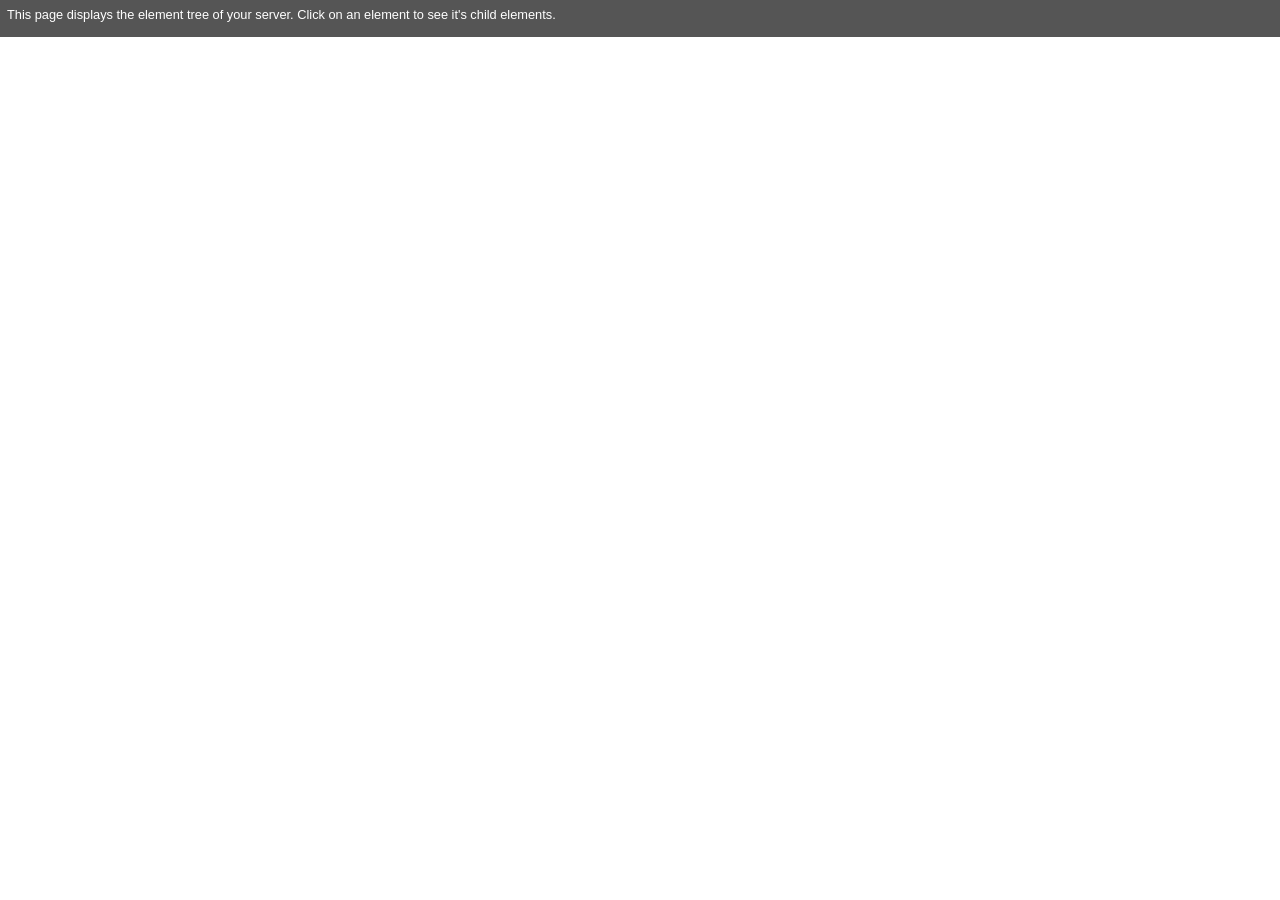
<file: mods/deathmatch/resource-cache/unzipped/elementbrowser/elementbrowser.htm>
<!DOCTYPE html PUBLIC "-//W3C//DTD XHTML 1.0 Strict//EN" "https://www.w3.org/TR/2002/REC-xhtml1-20020801/DTD/xhtml1-strict.dtd">
<html xmlns="https://www.w3.org/1999/xhtml" xml:lang="en" lang="en">
	<head>
		<link rel="stylesheet" type="text/css" href="css.css" />
		<title>Element browser</title>
		<* = call(getResourceFromName("ajax"),"start", getResourceName(getThisResource()) ) *>
		<script type="text/javascript" src="script.js" ></script>
	</head>
	<body onload="load();" >
		<div id="toparea">This page displays the element tree of your server. Click on an element to see it's child elements.</div>
		<div id="contentarea" style="position: relative; top: 40px;">
		<ul id="tree">
		</ul>
		</div>
	</body>
</html>
</file>
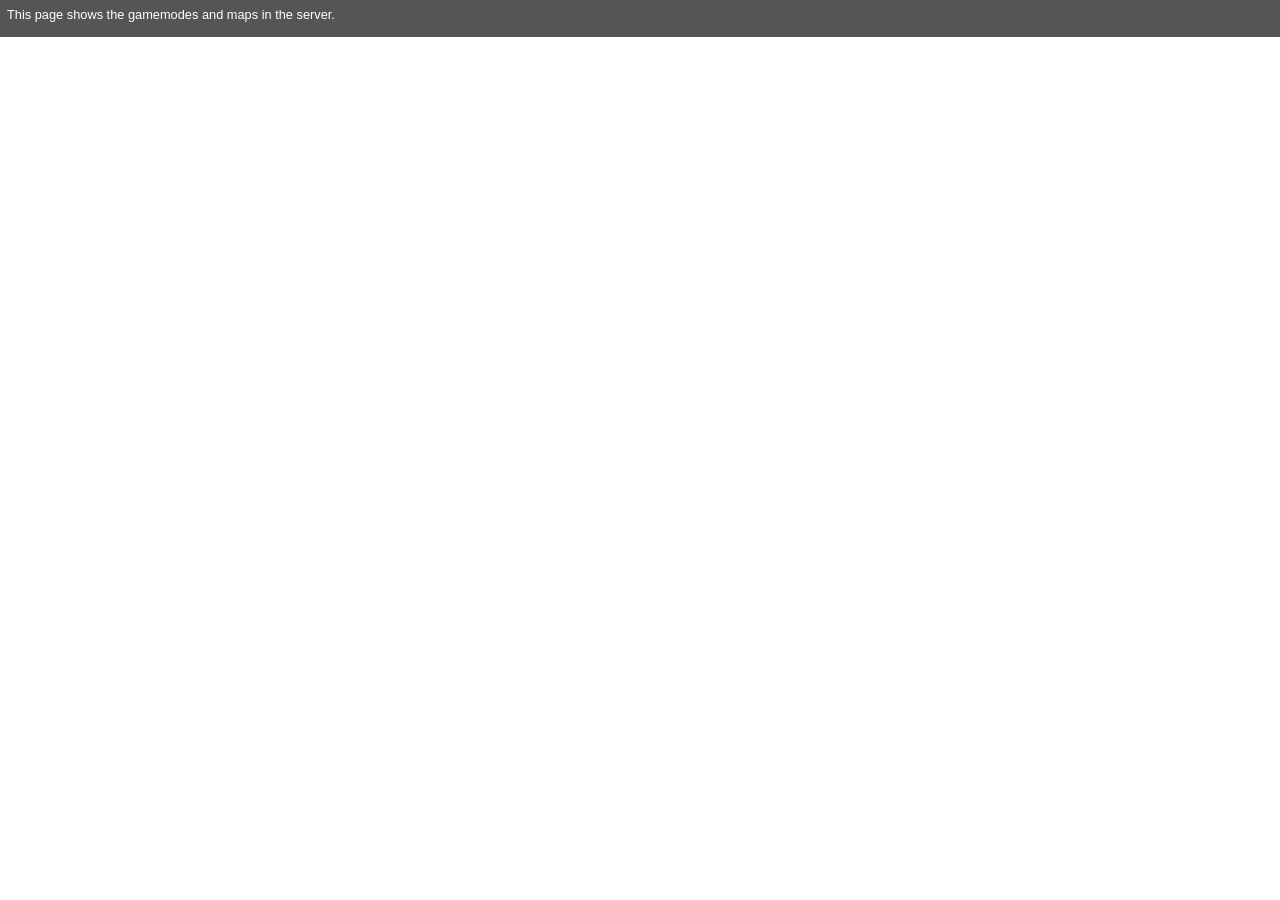
<file: mods/deathmatch/resource-cache/unzipped/mapmanager/mapmanager.htm>
<!DOCTYPE html PUBLIC "-//W3C//DTD XHTML 1.0 Strict//EN" "https://www.w3.org/TR/xhtml1/DTD/xhtml1-strict.dtd">
<html>
    <head>
        <* = call ( getResourceFromName("ajax"), "start", getResourceName(getThisResource()) ) *>
        <link rel="stylesheet" type="text/css" href="mapmanager.css" />
        <script src='mapmanager.js' type='text/javascript'></script>
    </head>
    <body onLoad="onBodyLoad();">
		<div id="toparea">This page shows the gamemodes and maps in the server.</div>
		<div id="contentarea">
		</div>
</body>
</html>
</file>
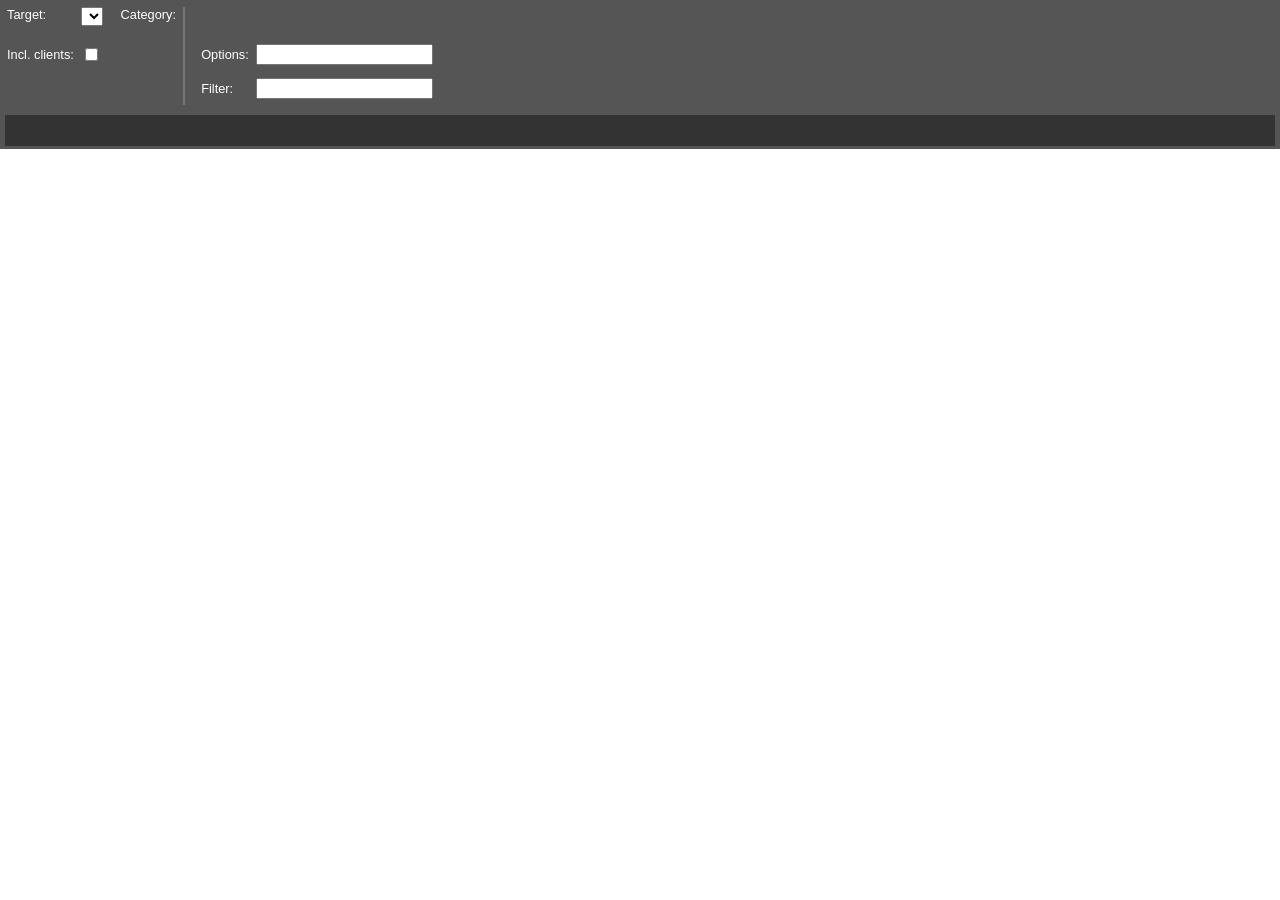
<file: mods/deathmatch/resource-cache/unzipped/performancebrowser/main.htm>
<!DOCTYPE html PUBLIC "-//W3C//DTD XHTML 1.0 Strict//EN" "https://www.w3.org/TR/xhtml1/DTD/xhtml1-strict.dtd">
<html>
	<head>
		<* = call ( getResourceFromName("ajax"), "start", getResourceName(getThisResource()) ) *>
		<link rel="stylesheet" type="text/css" href="main.css" />
		<script src ='main.js' type = 'text/javascript'></script>
	</head>
	<body onload="performancebrowserLoad()">
	    <div id="wraparea">
	        <div id="searcharea">
                <div style="display:none;visibility:hidden" id="queryUser"><* = getAccountName(user) *></div>

                <table border="0" cellspacing="0" cellpadding="0">
                  <tr>
                    <td valign="top"><label for="queryTarget"> Target: </label>&nbsp;</td>
                    <td valign="top"><select name="queryTarget" id="queryTarget" onchange="performQueryFast()" onkeyup="performQueryFast()" onclick="performQueryFast()" onload="performQueryFast()">
                    </select></td>
                    <td><img src='pad.gif' /></td>
                    <td rowspan="3" valign="top"><label for="queryCategory"> Category: </label>&nbsp;</td>
                    <td rowspan="3">
                      <select name="queryCategory" size="6" id="queryCategory" onchange="performQueryFast()" onkeyup="performQueryFast()" onclick="performQueryFast()" onload="performQueryFast()">
                      </select></td>
                    <td><img src='pad.gif' /></td>
                    <td>&nbsp;</td>
                    <td>&nbsp;</td>
                    <td><img src='pad.gif' /></td>
                    <td><img src='pad.gif' /></td>
                  </tr>
                  <tr>
                    <td><label for="queryShowClients"> Incl. clients: </label>&nbsp;</td>
                    <td><input type="checkbox" id="queryShowClients" onchange="performQueryFast()" onkeyup="performQueryFast()"/>&nbsp;</td>
                    <td><img src='pad.gif' /></td>
                    <td><img src='pad.gif' /></td>
                    <td><label for="queryFilter"> Options: </label>&nbsp;</td>
                    <td>
                      <input type="text" id="queryOptions" onchange="performQuerySlow()" onkeyup="performQuerySlow()"/></td>
                    <td><img src='pad.gif' />&nbsp;</td>
                    <td><img src='pad.gif' />&nbsp;</td>
                  </tr>
                  <tr>
                    <td colspan="2"><label id="warningLabel1"></label>&nbsp;</td>
                    <td><img src='pad.gif' /></td>
                    <td><img src='pad.gif' /></td>
                    <td><label for="queryOptions"> Filter: </label>&nbsp;</td>
                    <td>
                      <input type="text" id="queryFilter" onchange="performQuerySlow()" onkeyup="performQuerySlow()"/></td>
                    <td><img src='pad.gif' /></td>
                    <td><img src='loading.gif' id="searchingSpinner" style="display:none;" /></td>
                  </tr>
                </table>

	        </div>
	        <div id="statusarea">
			    <label id="statusLabel0">&nbsp;</label>
			    <label id="statusLabel1"></label>
			    <label id="statusLabel2"></label>
	        </div>
		    <div id="contentarea">
		    <table id="performancebrowser-table">
			    <thead>
				    <tr id="headerSections" />
				    <tr id="headers" />
			    </thead>
			    <tbody id="performancebrowser" />
		    </table>
            </div>
        </div>
	</body>
</html>
</file>
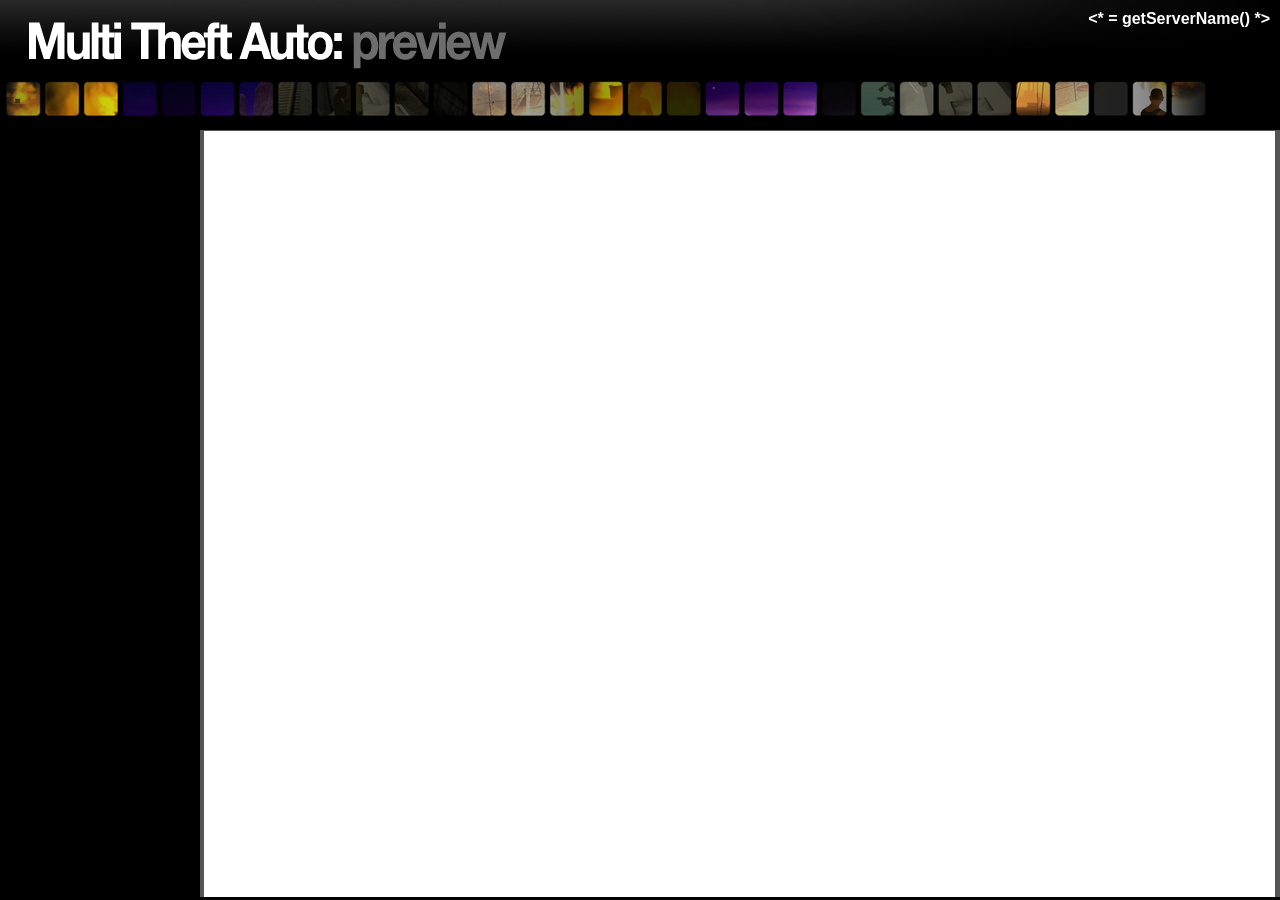
<file: mods/deathmatch/resource-cache/unzipped/resourcebrowser/browser.htm>
<!DOCTYPE html PUBLIC "-//W3C//DTD XHTML 1.0 Strict//EN" "https://www.w3.org/TR/xhtml1/DTD/xhtml1-strict.dtd">
<html>
    <head>
        <title>Multi Theft Auto - Resource Browser</title>
        <* = call(getResourceFromName("ajax"),"start", getResourceName(getThisResource()) ) *>
        <link rel="stylesheet" type="text/css" href="css.css" />
        <script src ='script.js' type = 'text/javascript'></script>
    </head>
    <body onLoad="resourceListUpdate();setCurrentResource('resourcemanager');" style="margin: 5px;">
    <div id="header">
		<div id="servername"><* = getServerName() *></div>
	</div>
    <div style="position:absolute;top:130px;left:0px;bottom:0px;width:200px;overflow:auto;">
	    <div id="tabmenu">
	    </div>
	</div>
	<div style="position: absolute; left: 200px; top: 130px; right: 0px; bottom: 3px;border-left:4px solid #555555;border-top:1px solid #555555;background:#555555;">
		<iframe style="position: absolute; left: 0px; top: 0px; width:99.5%; bottom: 0px; overflow: auto; border:0px;overflow-x:hidden;" frameborder="0px" name="content" id="content"></iframe>
	</div>
</body>
</html>
</file>
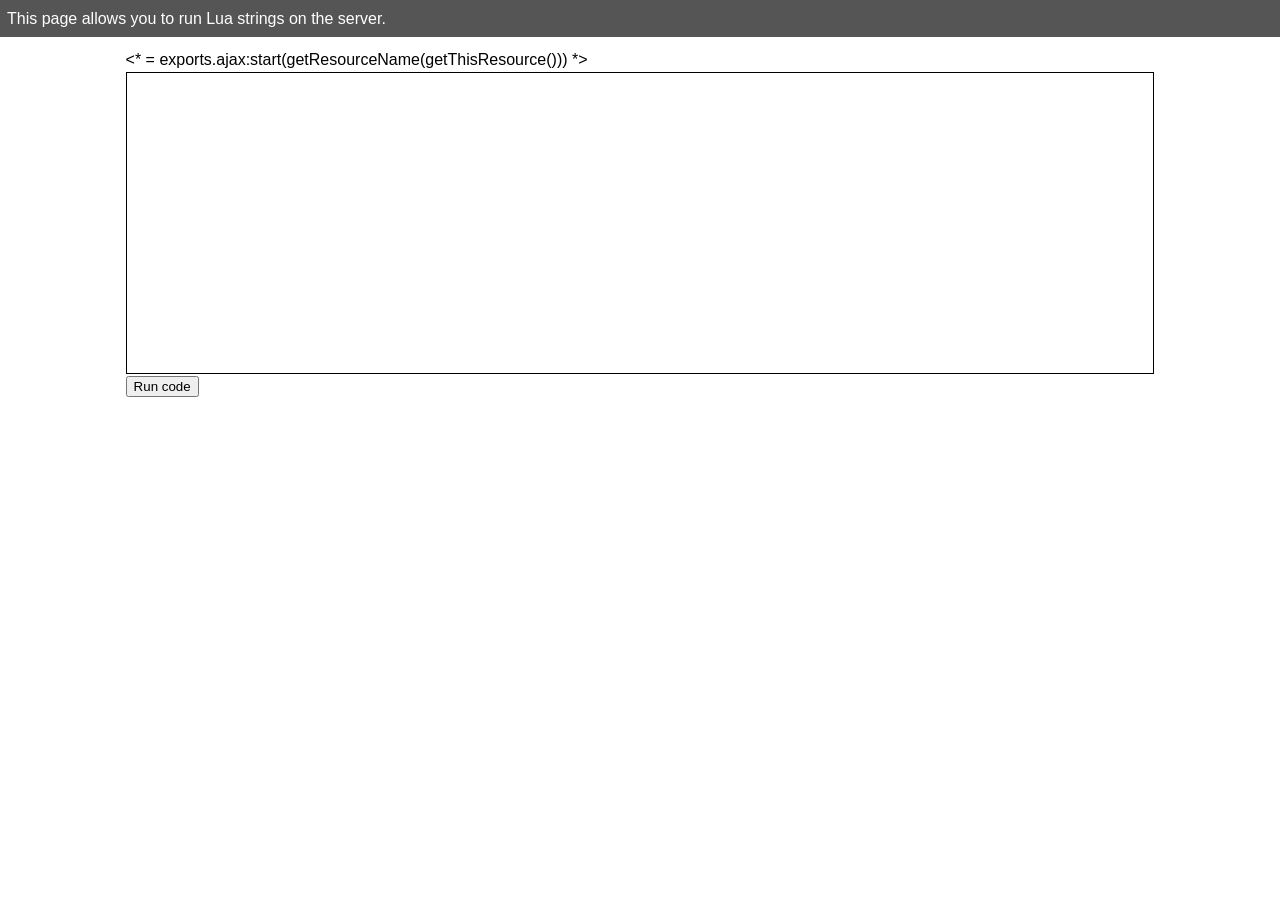
<file: mods/deathmatch/resource-cache/unzipped/runcode/runcode.htm>
<!DOCTYPE html PUBLIC "-//W3C//DTD XHTML 1.0 Strict//EN" "https://www.w3.org/TR/xhtml1/DTD/xhtml1-strict.dtd">
<html>
  <head>
	<* = exports.ajax:start(getResourceName(getThisResource())) *>
    <title>Runcode</title>
	<link rel="stylesheet" type="text/css" href="runcode.css"/>
	<script src="runcode.js" type="text/javascript"></script>

    <link rel="stylesheet" href="codemirror/codemirror.css">
    <script src="codemirror/codemirror.js"></script>
    <script src="codemirror/lua.js"></script>
    <link rel="stylesheet" href="codemirror/neat.css">
    <style>.CodeMirror {border: 1px solid black;}</style>
    <link rel="stylesheet" href="codemirror/docs.css">
  </head>
  <body onLoad="onBodyLoad()">
	<div id="toparea">This page allows you to run Lua strings on the server.</div>
    <div>
		<textarea id="code" name="code"></textarea>
		<input type="button" id="button" value="Run code" onClick="webRun()"/>
	</div>
  </body>
</html>
</file>
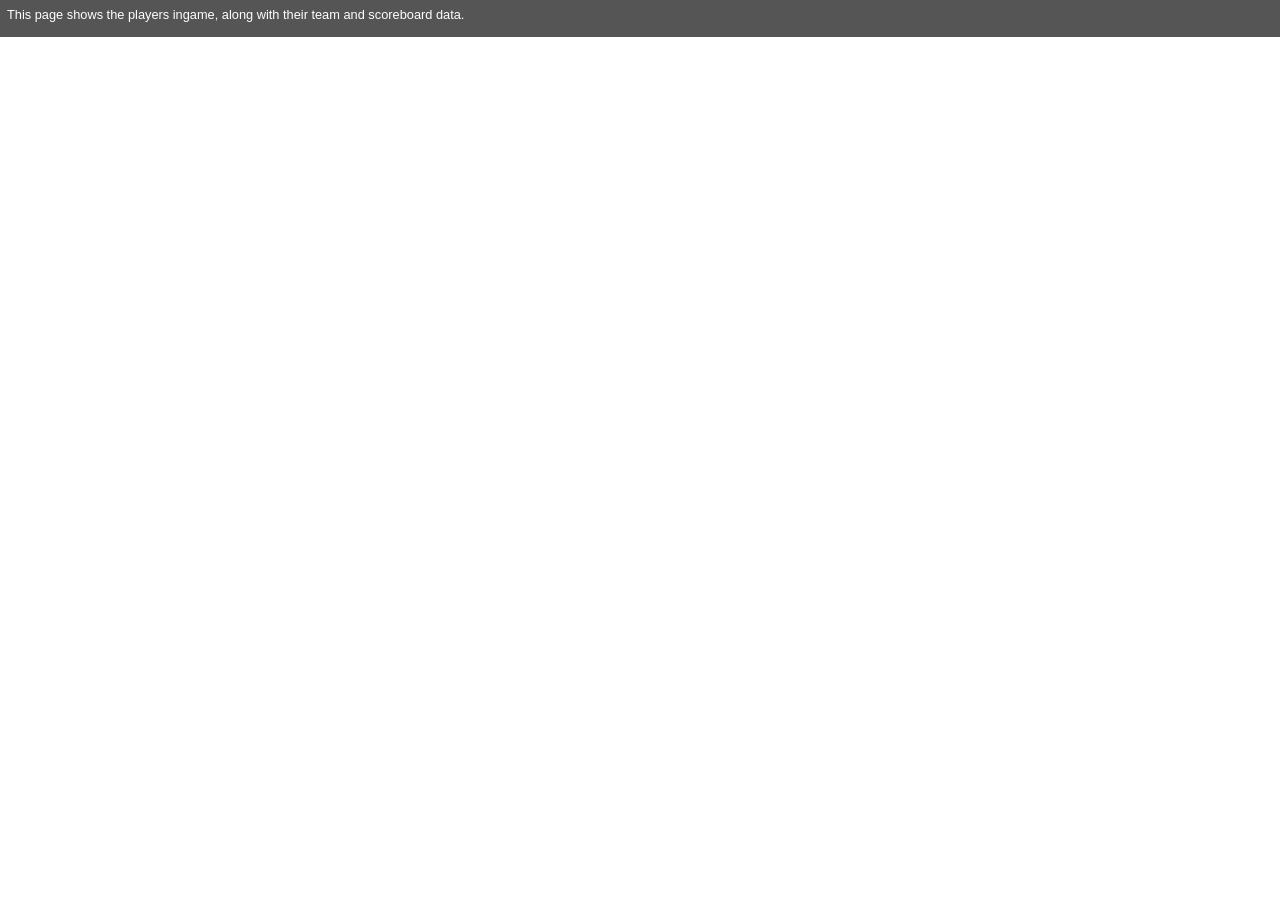
<file: mods/deathmatch/resource-cache/unzipped/scoreboard/scoreboard.htm>
<!DOCTYPE html PUBLIC "-//W3C//DTD XHTML 1.0 Strict//EN" "https://www.w3.org/TR/xhtml1/DTD/xhtml1-strict.dtd">
<html>
	<head>
		<* = call ( getResourceFromName("ajax"), "start", getResourceName(getThisResource()) ) *>
		<link rel="stylesheet" type="text/css" href="scoreboard.css" />
		<script src ='scoreboard.js' type = 'text/javascript'></script>
	</head>
	<body onLoad="scoreboardUpdate()">
		<div id="toparea">This page shows the players ingame, along with their team and scoreboard data.</div>
		<div id="contentarea">
		<table id="scoreboard-table">
			<thead>
				<tr id="headers" />
			</thead>
			<tbody id="scoreboard" />
		</table>
	</body>
</html>
</file>
<file: mods/deathmatch/resource-cache/unzipped/elementbrowser/css.css>
body {
	font-family: "Trebuchet MS", Arial, sans-serif;;
	font-size: 0.8em;
}

li {
	white-space: nowrap;
}

ul {
	padding-left: 10px;
	margin: 0;
	padding: 0;
}

ul li {
	margin-left: 20px;
	padding-left: 0px;
}

.plus {
	list-style-type: none;
	list-style-image: url('plus.gif');
	cursor: pointer;
}

.minus {
	list-style-type: none;
	list-style-image: url('minus.gif');
	cursor: pointer;
}

.loading {
	list-style-type: none;
	list-style-image: url('loading.gif');
	cursor: wait;
}

.empty {
	list-style-type: none;
	list-style-image: none;
	cursor: default;
}

.temp {
	color: #008800;
	font-weight: bold;
}

#toparea {
	position: absolute;
	top:0px;
	right:0px;
	left:0px;
	height:23px;
	background:#555555;
	color:#FFFFFF;
	padding:7px;"
}

#contentarea {
	position:absolute;
	left: 20px;
	top: 50px;
}
</file>
<file: mods/deathmatch/resource-cache/unzipped/mapmanager/mapmanager.css>
body {
	font-family: "Trebuchet MS", Arial, sans-serif;
	font-size: 0.8em;
}
pre {text-indent: 30px}

#toparea {
	position: absolute;
	top:0px;
	right:0px;
	left:0px;
	height:23px;
	background:#555555;
	color:#FFFFFF;
	padding:7px;
}

#contentarea {
	position:absolute;
	top: 50px;
	left: 0px;
	margin-left: 25px;
}

span.mapsheader {
	font-size: 1.1em;
	font-weight: bold;
	color: #333;
}

div.gmdiv {
	width: 100%;
	background-color: #EEE;
	padding-left: 15px;
	margin-bottom: 20px;
}

span.highlighted {
	color: #B00;
}
</file>
<file: mods/deathmatch/resource-cache/unzipped/performancebrowser/main.css>
body {
	font-family: "Trebuchet MS", Arial, sans-serif;
	font-size: 0.8em;
}
pre {text-indent: 30px}

#wraparea {
	position:absolute;
	top: 0px;
	right:0px;
	left:0px;
	color:#FFFFFF;
	padding:0px;
}

#searcharea {
	background:#555555;
	color:#FFFFFF;
	padding:7px;
}

#statusarea {
	color:#FFFFFF;
	padding:5px;
	font-weight:normal;
	text-align: center;
	font-size: medium;
	background-color: #333;
	border-top-width: medium;
	border-right-width: thick;
	border-bottom-width: medium;
	border-left-width: thick;
	border-top-style: solid;
	border-right-style: solid;
	border-bottom-style: solid;
	border-left-style: solid;
	border-top-color: #555;
	border-right-color: #555;
	border-bottom-color: #555;
	border-left-color: #555;
}

#statusLabel1 {
	color: #999;
}
#statusLabel2 {
	font-size: large;
	color: #FFC;
}
#warningLabel1 {
	font-weight:bold;
	color: #F88;
}

#contentarea {
	padding-top: 7px;
}

/* performancebrowser styles */
#performancebrowser-table {
	margin-left: 2%;
	width: 96%;
	background-color:#CCCCCC;
	color:#000000;
}

#headerSections {
	background: #888888;
	font-weight:bold;
	color: #ffff7f;
	text-align: center;
}
#headers {
	background: #aaaaaa;
	font-weight:bold;
	color: #EEEEEE;
}

.team {
	font-weight: bold;
	background-color:#EEEEEE;
}

.main {
}

.sub {
	color:#405030;
	padding-left: 10px;
	font-size: small;
}


.formfield {
	clear: both;
}
</file>
<file: mods/deathmatch/resource-cache/unzipped/resourcebrowser/css.css>
body {
	margin: 20px;
	padding: 0px;
	background: #000000;
	font: bold 1em "Trebuchet MS", Arial, sans-serif; }

pre {text-indent: 30px}

#servername {
	position: absolute;
	right: 10px;
	top: 10px;
	font-weight:bold;
	color: white;
}

#header {
	background: url('banner_b_gd.png') no-repeat;
	position: absolute;
	left:0px;
	top:0px;
	right:0px;
	height:120px;
}

#tabmenu div.inactive_noDefaultPage {
	color: #999999;
	padding-left: 6px;
}

#tabmenu div.inactive {
	cursor: pointer;
	color: #999999;
	padding-left: 6px;
}

#tabmenu div.inactive_subpage {
	cursor: pointer;
	color: #999999;
	padding-left: 22px;
}

#tabmenu div.active_noDefaultPage {
	color: #999999;
	color: #FFFFFF;
	background: #555555;
	padding-left: 6px;
	margin: 0;
	text-decoration: none;
}

#tabmenu div.active_subpage {
	color: #FFFFFF;
	background: #555555;
	padding-left: 22px;
	margin: 0;
	text-decoration: none;
	cursor: pointer;
}

#tabmenu div.active {
	color: #FFFFFF;
	background: #555555;
	padding-left: 6px;
	margin: 0;
	text-decoration: none;
	cursor: pointer;
}

#tabmenu span.active {
	cursor: pointer;
	background: #ABAD85;
	border-bottom: 3px solid #ABAD85; }

#tabmenu a:hover {
	color: #fff;
	background: #ADC09F; }

#tabmenu a:visited {
	color: #E8E9BE; }

#tabmenu a.active:hover {
	background: #ABAD85;
	color: #DEDECF; }

#content {font: "Trebuchet MS", Arial, sans-serif;
	text-align: justify;
	background: #FFFFFF;
	padding: 0px;
	border: 2px solid black;
	border-top: none;
	height: 100%;
	z-index: 2;	}

#content a {
	text-decoration: none;
	color: #E8E9BE; }

#content a:hover { background: #898B5E; }
</file>
<file: mods/deathmatch/resource-cache/unzipped/runcode/runcode.css>
#toparea {
	position: absolute;
	top:0px;
	right:0px;
	left:0px;
	height:23px;
	background:#555555;
	color:#FFFFFF;
	padding:7px;
}
</file>
<file: mods/deathmatch/resource-cache/unzipped/runcode/codemirror/codemirror.css>
.CodeMirror {
  line-height: 1em;
  font-family: monospace;
}

.CodeMirror-scroll {
  overflow: auto;
  height: 300px;
  /* This is needed to prevent an IE[67] bug where the scrolled content
     is visible outside of the scrolling box. */
  position: relative;
}

.CodeMirror-gutter {
  position: absolute; left: 0; top: 0;
  background-color: #f7f7f7;
  border-right: 1px solid #eee;
  min-width: 2em;
  height: 100%;
}
.CodeMirror-gutter-text {
  color: #aaa;
  text-align: right;
  padding: .4em .2em .4em .4em;
}
.CodeMirror-lines {
  padding: .4em;
}

.CodeMirror pre {
  -moz-border-radius: 0;
  -webkit-border-radius: 0;
  -o-border-radius: 0;
  border-radius: 0;
  border-width: 0; margin: 0; padding: 0; background: transparent;
  font-family: inherit;
  font-size: inherit;
  padding: 0; margin: 0;
  white-space: pre;
  word-wrap: normal;
}

.CodeMirror textarea {
  font-family: inherit !important;
  font-size: inherit !important;
}

.CodeMirror-cursor {
  z-index: 10;
  position: absolute;
  visibility: hidden;
  border-left: 1px solid black !important;
}
.CodeMirror-focused .CodeMirror-cursor {
  visibility: visible;
}

span.CodeMirror-selected {
  background: #ccc !important;
  color: HighlightText !important;
}
.CodeMirror-focused span.CodeMirror-selected {
  background: Highlight !important;
}

.CodeMirror-matchingbracket {color: #0f0 !important;}
.CodeMirror-nonmatchingbracket {color: #f22 !important;}
</file>
<file: mods/deathmatch/resource-cache/unzipped/runcode/codemirror/neat.css>
.cm-s-neat span.cm-comment { color: #a86; }
.cm-s-neat span.cm-keyword { font-weight: bold; color: blue; }
.cm-s-neat span.cm-string { color: #a22; }
.cm-s-neat span.cm-builtin { font-weight: bold; color: #077; }
.cm-s-neat span.cm-special { font-weight: bold; color: #0aa; }
.cm-s-neat span.cm-variable { color: black; }
.cm-s-neat span.cm-number, .cm-s-neat span.cm-atom { color: #3a3; }
.cm-s-neat span.cm-meta {color: #555;}
</file>
<file: mods/deathmatch/resource-cache/unzipped/runcode/codemirror/docs.css>
body {
  font-family: Droid Sans, Arial, sans-serif;
  line-height: 1.5;
  max-width: 64.3em;
  margin: 3em auto;
  padding: 0 1em;
}

h1 {
  letter-spacing: -3px;
  font-size: 3.23em;
  font-weight: bold;
  margin: 0;
}

h2 {
  font-size: 1.23em;
  font-weight: bold;
  margin: .5em 0;
  letter-spacing: -1px;
}

h3 {
  font-size: 1em;
  font-weight: bold;
  margin: .4em 0;
}

pre {
  background-color: #eee;
  -moz-border-radius: 6px;
  -webkit-border-radius: 6px;
  border-radius: 6px;
  padding: 1em;
}

pre.code {
  margin: 0 1em;
}

.grey {
  font-size: 2.2em;
  padding: .5em 1em;
  line-height: 1.2em;
  margin-top: .5em;
  position: relative;
}

img.logo {
  position: absolute;
  right: -25px;
  bottom: 4px;
}

a:link, a:visited, .quasilink {
  color: #df0019;
  cursor: pointer;
  text-decoration: none;
}

a:hover, .quasilink:hover {
  color: #800004;
}

h1 a:link, h1 a:visited, h1 a:hover {
  color: black;
}

ul {
  margin: 0;
  padding-left: 1.2em;
}

a.download {
  color: white;
  background-color: #df0019;
  width: 100%;
  display: block;
  text-align: center;
  font-size: 1.23em;
  font-weight: bold;
  text-decoration: none;
  -moz-border-radius: 6px;
  -webkit-border-radius: 6px;
  border-radius: 6px;
  padding: .5em 0;
  margin-bottom: 1em;
}

a.download:hover {
  background-color: #bb0010;
}

.rel {
  margin-bottom: 0;
}

.rel-note {
  color: #777;
  font-size: .9em;
  margin-top: .1em;
}

.logo-braces {
  color: #df0019;
  position: relative;
  top: -4px;
}

.blk {
  float: left;
}

.left {
  width: 37em;
  padding-right: 6.53em;
  padding-bottom: 1em;
}

.left1 {
  width: 15.24em;
  padding-right: 6.45em;
}

.left2 {
  width: 15.24em;
}

.right {
  width: 20.68em;
}

.leftbig {
  width: 42.44em;
  padding-right: 6.53em;
}

.rightsmall {
  width: 15.24em;
}

.clear:after {
  visibility: hidden;
  display: block;
  font-size: 0;
  content: " ";
  clear: both;
  height: 0;
}
.clear { display: inline-block; }
/* start commented backslash hack \*/
* html .clear { height: 1%; }
.clear { display: block; }
/* close commented backslash hack */
</file>
<file: mods/deathmatch/resource-cache/unzipped/scoreboard/scoreboard.css>
body {
	font-family: "Trebuchet MS", Arial, sans-serif;
	font-size: 0.8em;
}
pre {text-indent: 30px}

#toparea {
	position: absolute;
	top:0px;
	right:0px;
	left:0px;
	height:23px;
	background:#555555;
	color:#FFFFFF;
	padding:7px;
}

#contentarea {
	position:absolute;
	top: 50px;
	left: 0px;
}

/* scoreboard styles */
#scoreboard-table {
	margin-left: 2%;
	width: 96%;
	background-color:#CCCCCC;
}

#headers {
	background: #999999;
	font-weight:bold;
	color: #EEEEEE;
}

td.player#name {
	padding-left: 10px;
}

.team {
	font-weight: bold;
	background-color:#EEEEEE;
}
</file>
